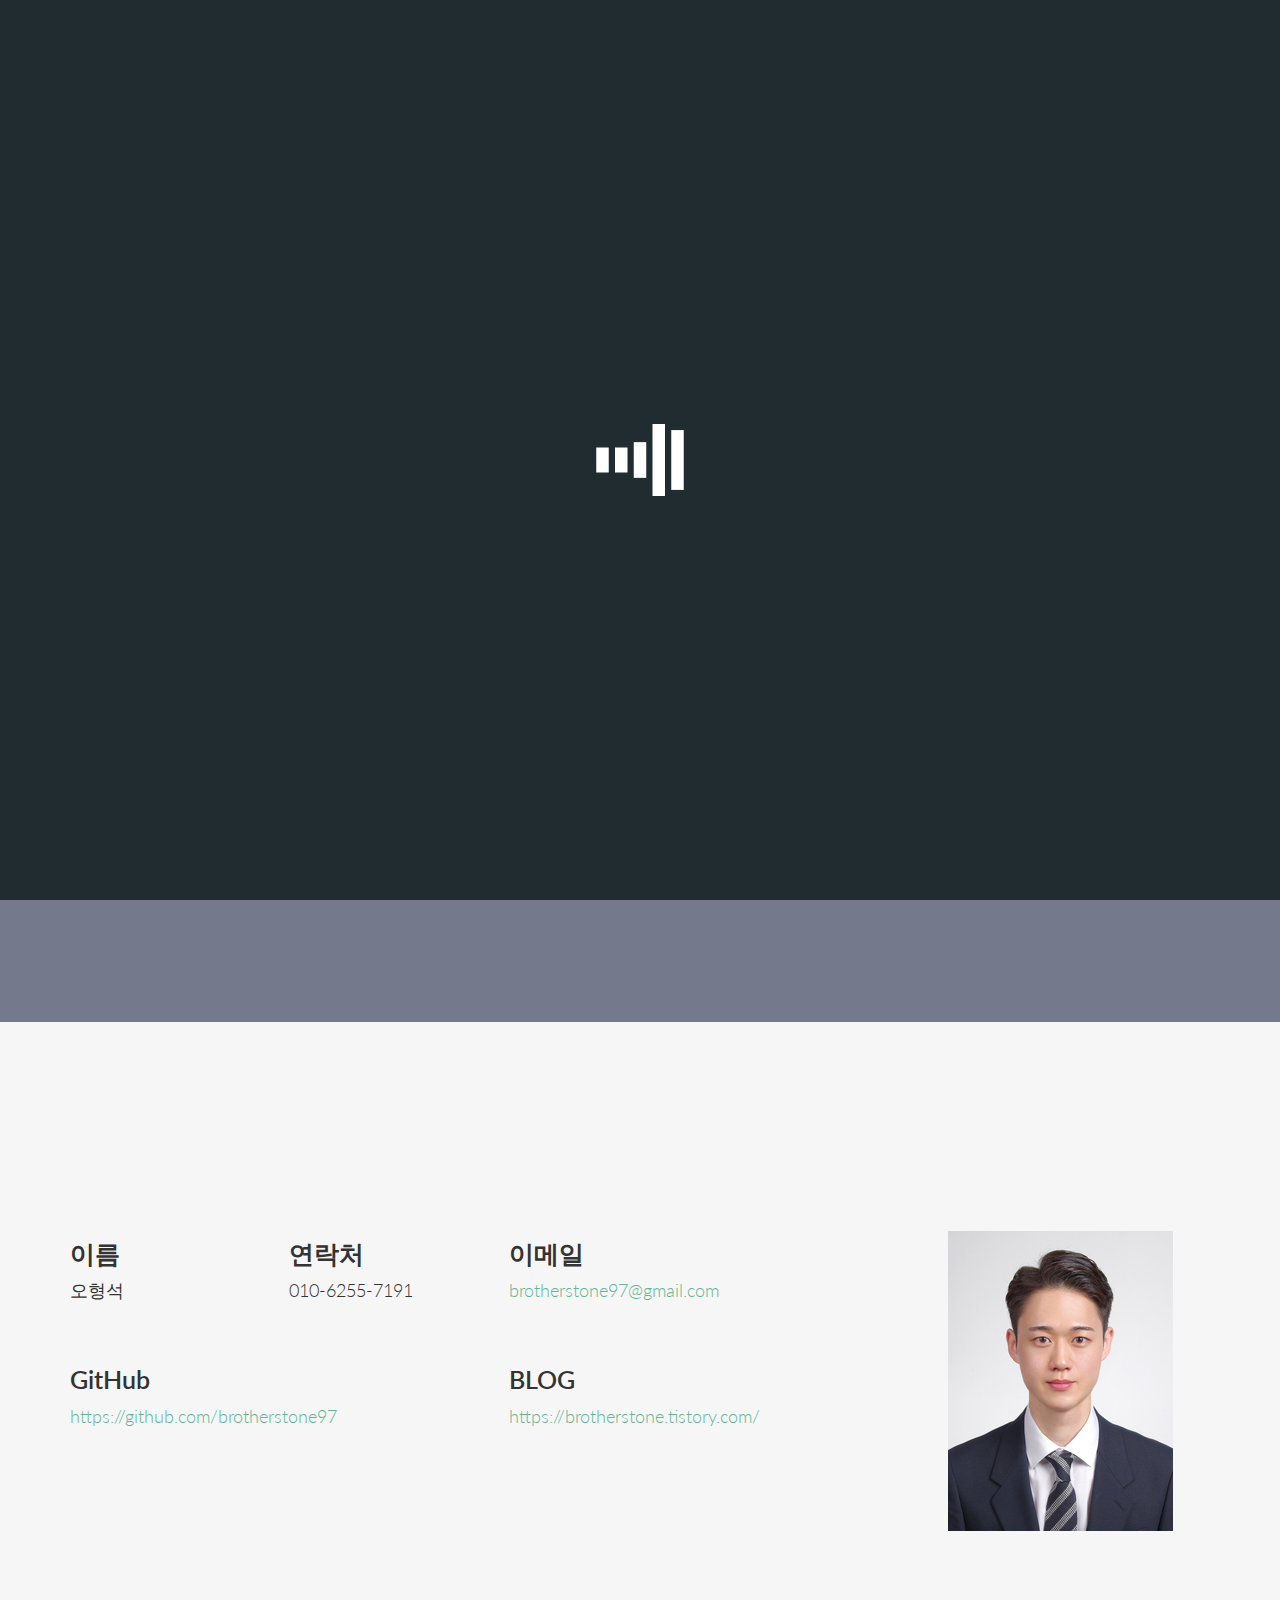
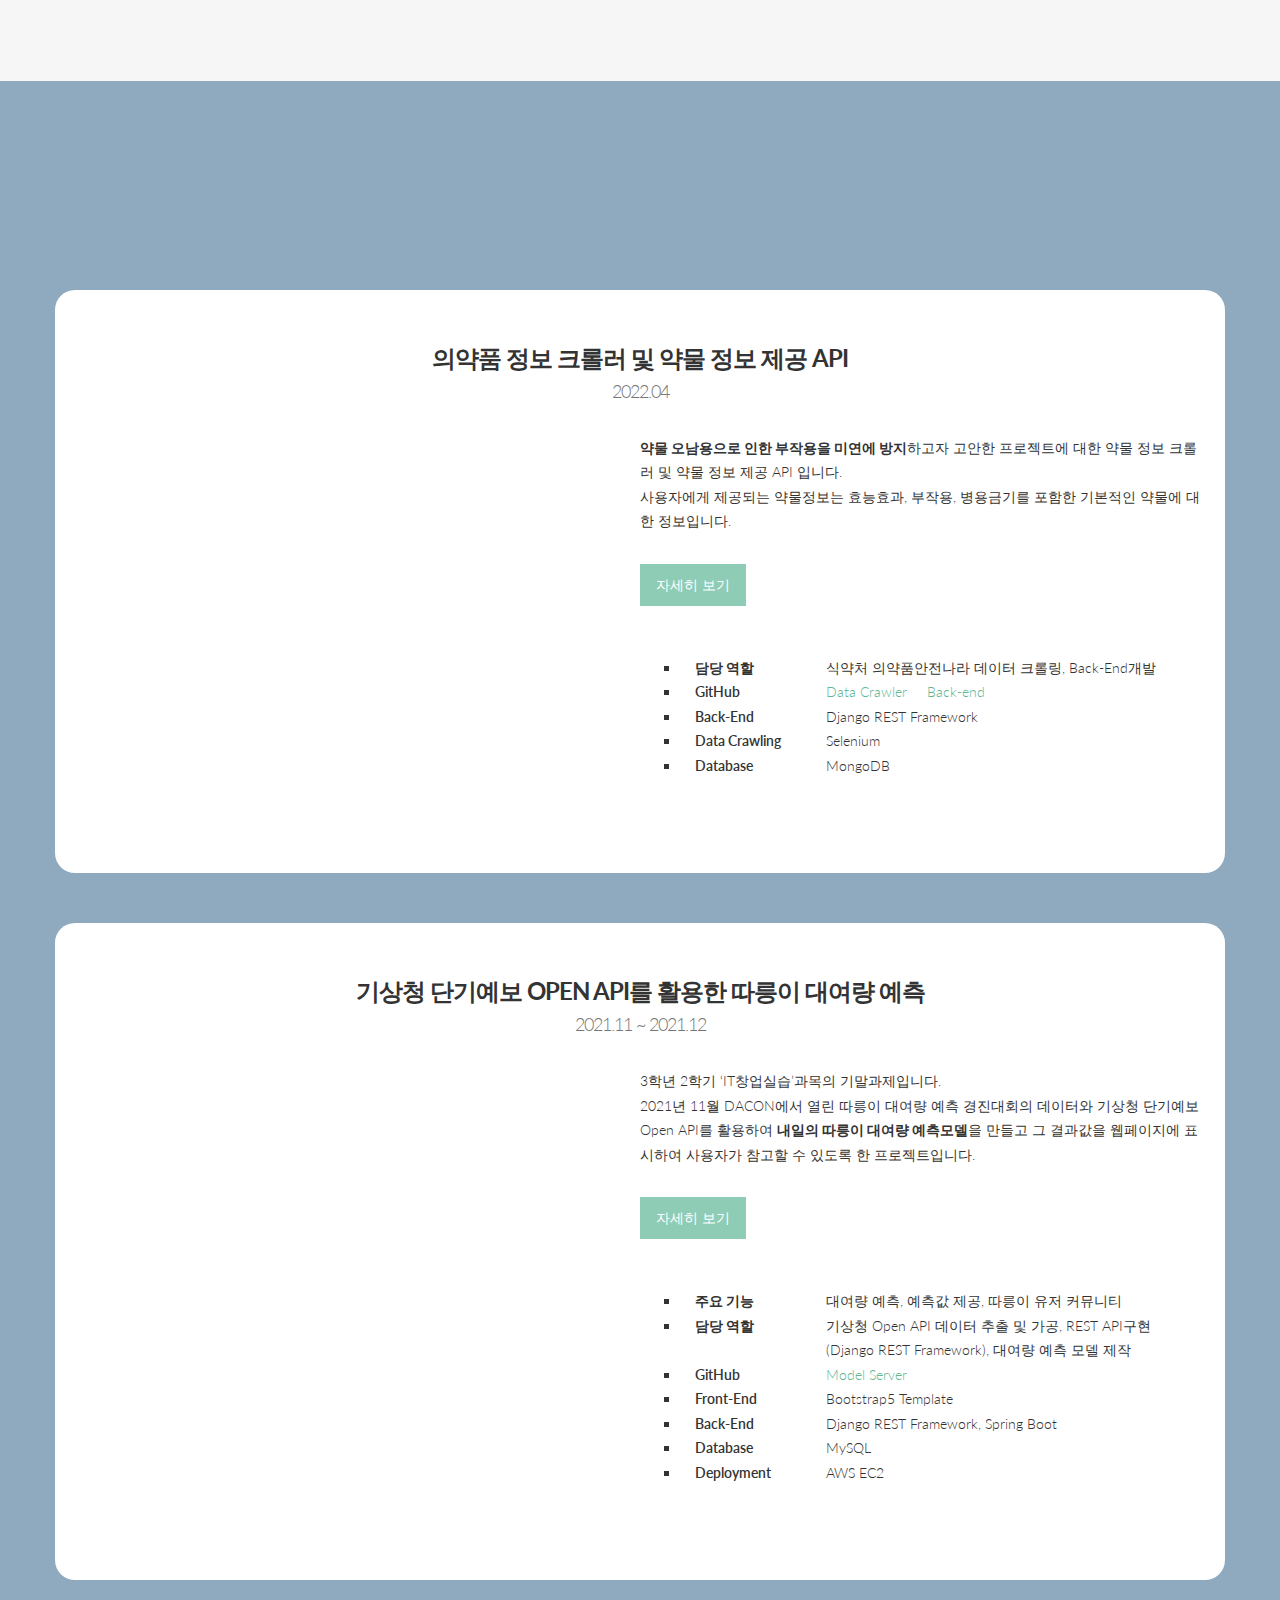
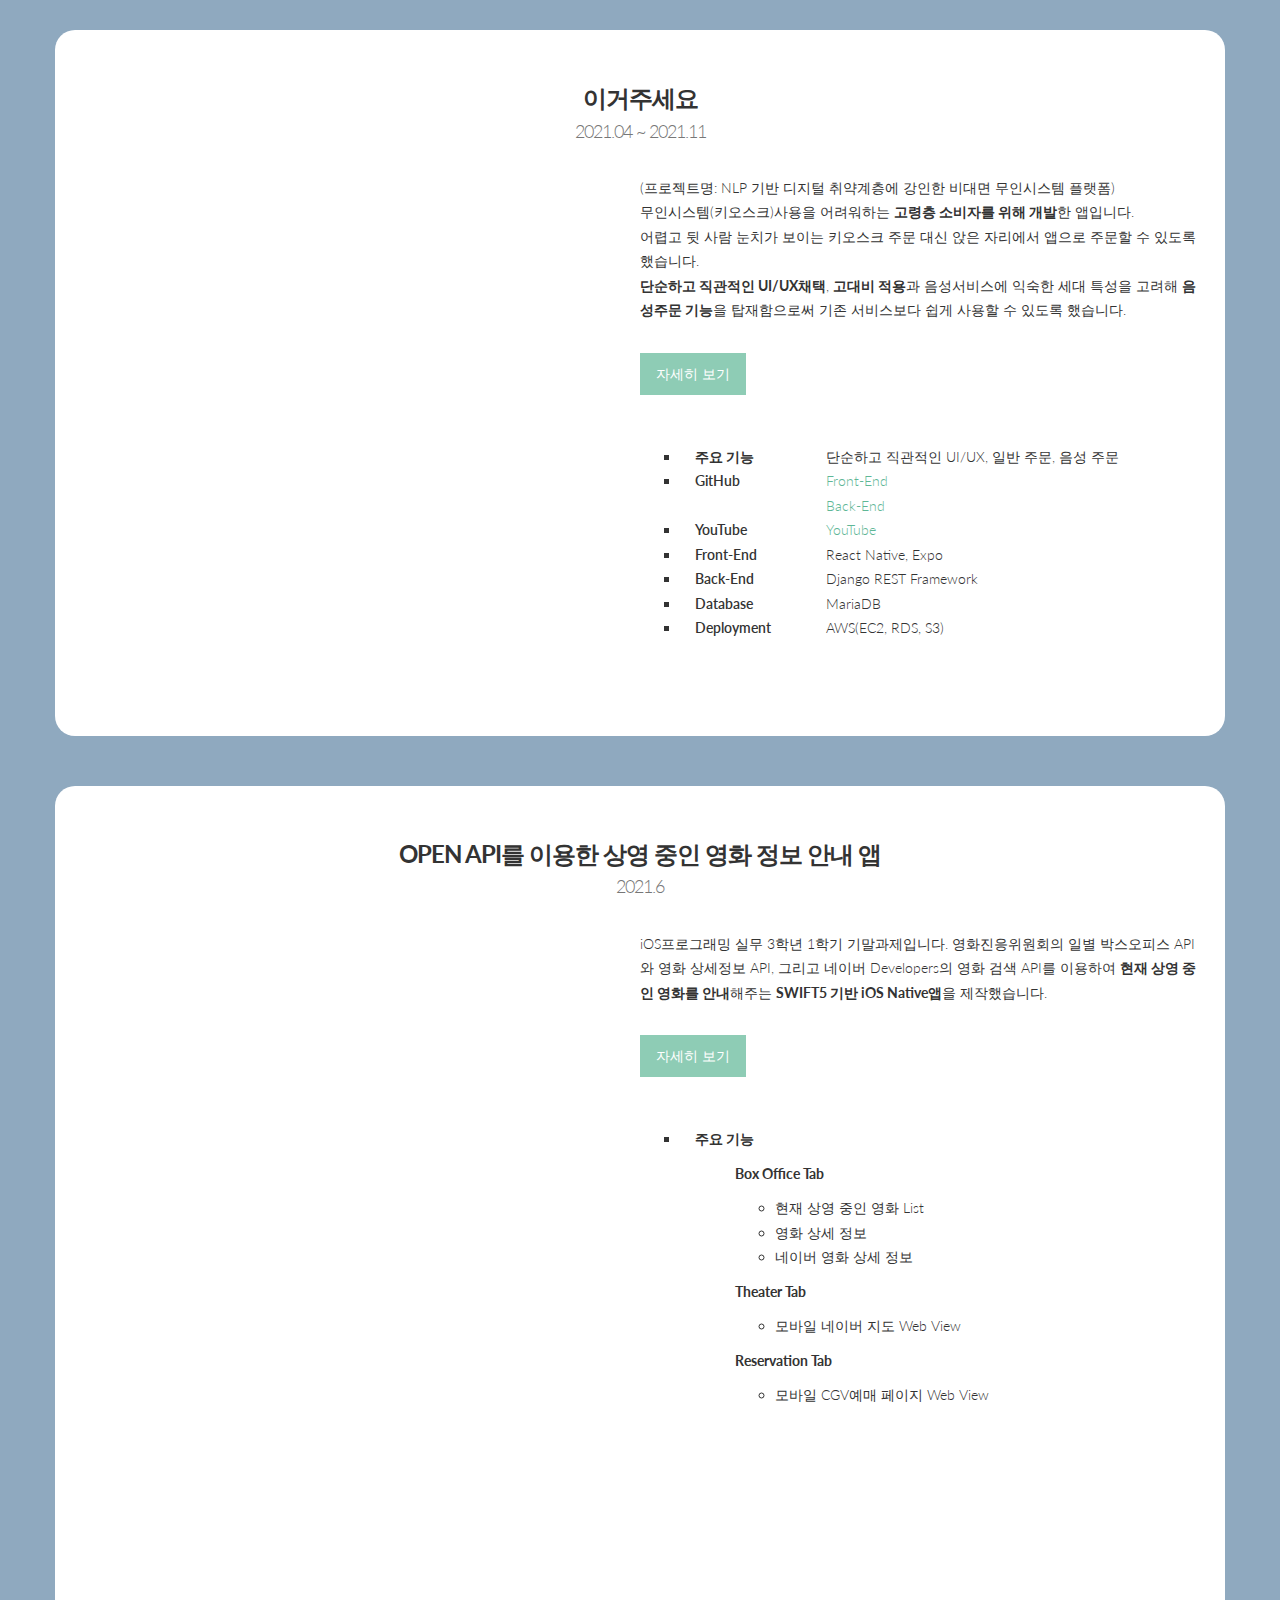
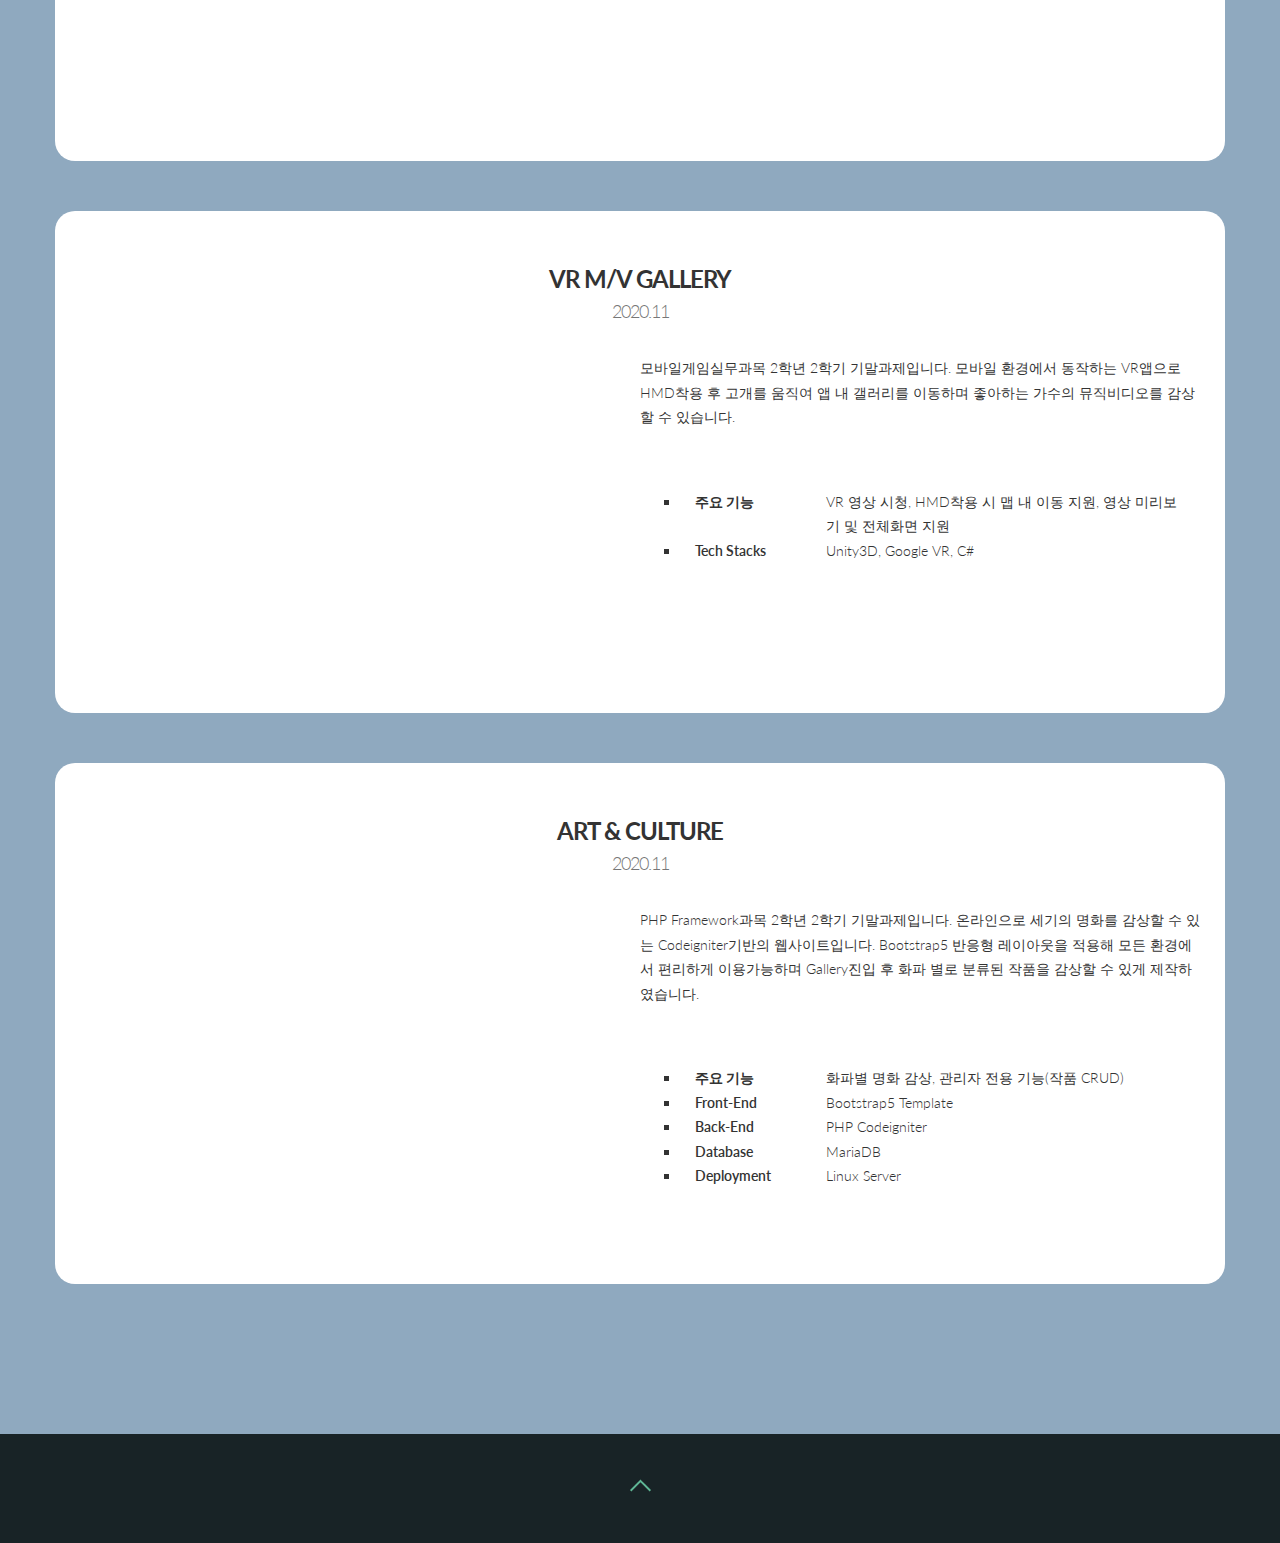
<file: index.html>
<!DOCTYPE html>
<html lang="en">

<head>

    <meta charset="utf-8">
    <!--[if IE]>
    <meta http-equiv='X-UA-Compatible' content='IE=edge,chrome=1'><![endif]-->
    <meta name="viewport" content="width=device-width, initial-scale=1">
    <meta name="description" content="오형석 개발 포트폴리오">
    <meta name="author" content="">
    <!--    <link rel="shortcut icon" href="assets/img/ico/favicon.ico">-->
    <!--    <link rel="apple-touch-icon" sizes="144x144" href="assets/img/ico/apple-touch-icon-144x144.png">-->
    <!--    <link rel="apple-touch-icon" sizes="114x114" href="assets/img/ico/apple-touch-icon-114x114.png">-->
    <!--    <link rel="apple-touch-icon" sizes="72x72" href="assets/img/ico/apple-touch-icon-72x72.png">-->
    <!--    <link rel="apple-touch-icon" href="assets/img/ico/apple-touch-icon-57x57.png">-->

    <title>OHS's Portfolio</title>

    <!-- Bootstrap Core CSS -->
    <link href="assets/css/bootstrap.min.css" rel="stylesheet">
    <link href="assets/css/animate.css" rel="stylesheet">

    <!-- Custom CSS -->
    <link href="assets/css/style.css" rel="stylesheet">
    <link href="assets/css/custom.css" rel="stylesheet">

    <!-- Custom Fonts -->
    <link href="assets/font-awesome-4.1.0/css/font-awesome.min.css" rel="stylesheet" type="text/css">
    <link href="assets/css/pe-icons.css" rel="stylesheet">
    <style>
        .owl-item {
            display: flex;
            justify-content: center;
        }
    </style>

    <!-- jQuery -->
    <script src="assets/js/jquery.js"></script>

    <!-- HTML5 Shim and Respond.js IE8 support of HTML5 elements and media queries -->
    <!-- WARNING: Respond.js doesn't work if you view the page via file:// -->
    <!--[if lt IE 9]>
    <script src="https://oss.maxcdn.com/libs/html5shiv/3.7.0/html5shiv.js"></script>
    <script src="https://oss.maxcdn.com/libs/respond.js/1.4.2/respond.min.js"></script>
    <![endif]-->

    <script type="text/javascript">
        document.oncontextmenu = () => {
            return false;
        }
        $(document).ready(function () {
            'use strict';
            jQuery('#headerwrap').backstretch([
                "assets/img/bg/bg1.jpg",
                "assets/img/bg/bg2.jpg",
                "assets/img/bg/bg3.jpg"
            ], {duration: 8000, fade: 500});

            $("#mapwrapper").gMap({
                controls: false,
                scrollwheel: false,
                markers: [{
                    latitude: 40.7566,
                    longitude: -73.9863,
                    icon: {
                        image: "assets/img/marker.png",
                        iconsize: [44, 44],
                        iconanchor: [12, 46],
                        infowindowanchor: [12, 0]
                    }
                }],
                icon: {
                    image: "assets/img/marker.png",
                    iconsize: [26, 46],
                    iconanchor: [12, 46],
                    infowindowanchor: [12, 0]
                },
                latitude: 40.7566,
                longitude: -73.9863,
                zoom: 14
            });
        });
    </script>

</head>

<body id="page-top" class="index" oncontextmenu="return false" onselectstart="return false" onkeydown="return false">

<div class="preloader">
    <div class="preloader-img">
        <img src="assets/img/loading-bars.svg" width="100" alt="Loading icon"/>
    </div>
</div>

<!-- Navigation -->
<nav class="navbar navbar-default navbar-shrink bounceInDown" data-wow-delay="2s">
    <div class="container">
        <!-- Brand and toggle get grouped for better mobile display -->
        <div class="navbar-header page-scroll">
            <button type="button" class="navbar-toggle" data-toggle="collapse"
                    data-target="#bs-example-navbar-collapse-1">
                <span class="sr-only">Toggle navigation</span>
                <span class="icon-bar"></span>
                <span class="icon-bar"></span>
                <span class="icon-bar"></span>
            </button>
            <a class="navbar-brand" href="index.html">OHS's Portfolio</a>
        </div>

        <!-- Collect the nav links, forms, and other content for toggling -->
        <div class="collapse navbar-collapse" id="bs-example-navbar-collapse-1">
            <ul class="nav navbar-nav navbar-right">
                <li class="dropdown">
                    <a href="#about-me" class="dropdown-toggle" data-hover="dropdown">About me</a>
                </li>
                <!--                <li class="dropdown">-->
                <!--                    <a href="#skills" class="dropdown-toggle" data-hover="dropdown">Skills</a>-->
                <!--                </li>-->
                <!--                <li class="dropdown">-->
                <!--                    <a href="#" class="dropdown-toggle" data-hover="dropdown" data-toggle="dropdown">Archiving<span-->
                <!--                            class="caret"></span></a>-->
                <!--                </li>-->
                <li class="dropdown">
                    <a href="#projects" class="dropdown-toggle" data-hover="dropdown">Projects
                        <!--                        <span class="caret"></span>-->
                    </a>
                    <!--                    <ul class="dropdown-menu" role="menu">-->
                    <!--                        <li><a href="single-portfolio.html">Single Portfolio</a></li>-->
                    <!--                        <li><a href="single-portfolio-gallery.html">Single Portfolio Gallery</a></li>-->
                    <!--                        <li><a href="single-portfolio-video.html">Single Portfolio Video</a></li>-->
                    <!--                        <li><a href="filterable-portfolio-3-col.html">Filterable Portfolio 3 Columns</a></li>-->
                    <!--                        <li><a href="filterable-portfolio-4-col.html">Filterable Portfolio 4 Columns</a></li>-->
                    <!--                    </ul>-->
                </li>
            </ul>
        </div>
        <!-- /.navbar-collapse -->
    </div>
    <!-- /.container-fluid -->
</nav>

<!-- Header -->
<header class="greeting fullheight">
    <div class="container">
        <div class="intro-text">
            <!--                <div class="intro-lead-in wow bounceInDown" data-wow-delay="0.5s">오형석</div>-->
            <div class="intro-heading wow bounceInUp" data-wow-delay="0.3s">Hyung-seok Oh</div>
            <div class="intro-heading wow bounceInUp" data-wow-delay="0.5s"><span
                    class="thin">Development Portfolio</span></div>
            <a href="#about-me" class="page-scroll btn btn-xl btn-negative  wow bounceInDown" data-wow-delay="1s">Read
                More<i
                        class="fa fa-angle-down fa-2x"></i></a>
        </div>
    </div>
</header>

<!-- About Me Section -->
<section id="about-me">
    <div class="section-inner">
        <div class="container">
            <div class="row gap">
                <div class="col-lg-12 text-center wow fadeInDown">
                    <h2 class="section-heading"><strong>About me</strong></h2>
                </div>
            </div>
            <div class="row gap">
                <div class="col-md-9 text-left">
                    <div class="row gap about-me">
                        <div class="col-md-3 text-left">
                            <span class="title">이름</span><br/>
                            <span class="contents">오형석</span>
                        </div>
                        <div class="col-md-3 text-left">
                            <span class="title">연락처</span><br/>
                            <span class="contents">010-6255-7191</span>
                        </div>
                        <div class="col-md-3 text-left">
                            <span class="title">이메일</span><!--hover 등 처리해야함-->
                            <a href="mailto:brotherstone97@gmail.com"><span
                                    class="contents">brotherstone97@gmail.com</span></a>
                        </div>
                    </div>
                    <div class="row gap about-me">
                        <div class="col-md-3 text-left">
                            <span class="title">GitHub</span><br/>
                            <a href="https://github.com/brotherstone97"><span class="contents">https://github.com/brotherstone97</span></a>
                        </div>
                        <div class="col-md-3 text-left">
                            <span class="title"></span><br/>
                            <a href="https://github.com/brotherstone97"><span class="contents"></span></a>
                        </div>
                        <div class="col-md-3 text-left">
                            <span class="title">BLOG</span><br/>
                            <a href="https://github.com/brotherstone97"><span class="contents">https://brotherstone.tistory.com/</span></a>
                        </div>
                    </div>
                </div>
                <div class="col-md-3 text-left">
                    <img src="./assets/img/offical_photo.jpg"/>
                </div>
            </div>
        </div>
    </div>
</section>


<section class="project-section" id="projects">
    <div class="section-inner">
        <div class="container">
            <div class="row gap">
                <div class="col-lg-12 text-center wow fadeInDown">
                    <h2 class="section-heading"><strong style="color: #FFFFFF">Projects</strong></h2>
                </div>
            </div>
            <!--CPSP OCR SERVER-->
            <!--            <div class="row gap">-->
            <!--                <div class=project-content>-->
            <!--                    <h3 class="text-center"><b>CPSP OCR 모델링 및 이미지 수집</b></h3>-->
            <!--                    <h4 class="section-subheading text-muted text-center">2022.05 ~ present</h4>-->
            <!--                    <br/>-->
            <!--                    &lt;!&ndash; carousel &ndash;&gt;-->
            <!--                    <div class="row">-->
            <!--                        <div class="col-md-6">-->
            <!--                            &lt;!&ndash;                            <ul class="direction-aware owl-carousel AutoHeight wow fadeInUp" data-items="1"&ndash;&gt;-->
            <!--                            &lt;!&ndash;                                data-items-tablet="[768,2]"&ndash;&gt;-->
            <!--                            &lt;!&ndash;                                data-items-mobile="[479,1]">&ndash;&gt;-->
            <!--                            &lt;!&ndash;                                &lt;!&ndash;1&ndash;&gt;&ndash;&gt;-->
            <!--                            &lt;!&ndash;                                <li class="portfolio-item da-item">&ndash;&gt;-->
            <!--                            &lt;!&ndash;                                    <a href="#" title="View Image">&ndash;&gt;-->
            <!--                            &lt;!&ndash;                                        <img src="assets/img/project/ddareungi/2nd_1.png" class="img-responsive" alt="">&ndash;&gt;-->
            <!--                            &lt;!&ndash;                                        <div>&ndash;&gt;-->
            <!--                            &lt;!&ndash;                                            <div class="portfolio-hover-content">&ndash;&gt;-->
            <!--                            &lt;!&ndash;                                                <i class="pe-7s-close fa-3x"></i>&ndash;&gt;-->
            <!--                            &lt;!&ndash;                                            </div>&ndash;&gt;-->
            <!--                            &lt;!&ndash;                                        </div>&ndash;&gt;-->
            <!--                            &lt;!&ndash;                                    </a>&ndash;&gt;-->
            <!--                            &lt;!&ndash;                                </li>&ndash;&gt;-->
            <!--                            &lt;!&ndash;                            </ul>&ndash;&gt;-->
            <!--                        </div>-->
            <!--                        <div class="col-md-6">-->
            <!--                            <div class="row gap">-->
            <!--                                <p>-->
            <!--                                    현재 서비스 중인 친구의 프로젝트(<a href="https://cpsp.kr/" target="_blank">사이퍼즈 서포터</a>) 내 OCR기능 구현을 담당하게 되어-->
            <!--                                    그 모델링과 이미지 수집 End-point를 개발하게 되었습니다.-->


            <!--                                </p>-->
            <!--                                <p><a class="btn btn-primary mt20 pull-left"-->
            <!--                                      href="./project_detail/project_cpsp.html" target="_blank">자세히 보기</a></p>-->
            <!--                            </div>-->
            <!--                            <div class="row gap">-->
            <!--                                <ul class="project_description">-->
            <!--                                    <li>-->
            <!--                                        <div class="col-md-3 feature-name">-->
            <!--                                            주요 기능-->
            <!--                                        </div>-->
            <!--                                        <div class="col-md-9">-->
            <!--                                            내용 추가 필요-->
            <!--                                        </div>-->
            <!--                                    </li>-->
            <!--                                    <li>-->
            <!--                                        <div class="col-md-3 feature-name">-->
            <!--                                            담당 역할-->
            <!--                                        </div>-->
            <!--                                        <div class="col-md-9">-->
            <!--                                            이미지 업로드 End-point 생성, OCR 모델링-->
            <!--                                        </div>-->
            <!--                                    </li>-->
            <!--                                    <li>-->
            <!--                                        <div class="col-md-3 feature-name">-->
            <!--                                            GitHub-->
            <!--                                        </div>-->
            <!--                                        <div class="col-md-9">-->
            <!--                                            <a href="https://github.com/brotherstone97/CPSP_OCRServer_DRF"-->
            <!--                                               target="_blank">-->
            <!--                                                OCR Server-->
            <!--                                            </a>-->
            <!--                                        </div>-->
            <!--                                    </li>-->
            <!--                                    <li>-->
            <!--                                        <div class="col-md-3 feature-name">-->
            <!--                                            Back-End-->
            <!--                                        </div>-->
            <!--                                        <div class="col-md-9">-->
            <!--                                            Django REST Framework-->
            <!--                                        </div>-->
            <!--                                    </li>-->
            <!--                                </ul>-->
            <!--                            </div>-->
            <!--                        </div>-->
            <!--                    </div>-->
            <!--                </div>-->
            <!--            </div>-->
            <!--약물 오남용 방지-->
            <div class="row gap">
                <div class=project-content>
                    <h3 class="text-center"><b> 의약품 정보 크롤러 및 약물 정보 제공 API</b></h3>
                    <h4 class="section-subheading text-muted text-center">2022.04</h4>
                    <br/>
                    <!-- carousel -->
                    <div class="row">
                        <div class="col-md-6">
                            <ul class="direction-aware owl-carousel AutoHeight wow fadeInUp" data-items="1"
                                style=""
                                data-items-tablet="[768,2]"
                                data-items-mobile="[479,1]">
                                <!--1-->
                                <li class="portfolio-item da-item">
                                    <a href="assets/img/project/drugs/mongoDB_screenshot.png" title="View Image"
                                       target="_blank">
                                        <img src="assets/img/project/drugs/mongoDB_screenshot.png"
                                             class="img-responsive" alt="">
                                        <div>
                                            <div class="portfolio-hover-content">
                                                <i class="pe-7s-close fa-3x"></i>
                                            </div>
                                        </div>
                                    </a>
                                </li>
                            </ul>
                        </div>
                        <div class="col-md-6">
                            <div class="row gap">
                                <p><b>약물 오남용으로 인한 부작용을 미연에 방지</b>하고자 고안한 프로젝트에 대한 약물 정보 크롤러 및 약물 정보 제공 API 입니다.<br/>
                                    사용자에게 제공되는 약물정보는 효능효과, 부작용, 병용금기를 포함한 기본적인 약물에 대한 정보입니다.
                                </p>
                                <p><a class="btn btn-primary mt20 pull-left"
                                      href="./project_detail/project_drug.html" target="_blank">자세히 보기</a></p>
                            </div>
                            <div class="row gap">
                                <ul class="project_description">
                                    <li>
                                        <div class="col-md-3 feature-name">
                                            담당 역할
                                        </div>
                                        <div class="col-md-9">
                                            식약처 의약품안전나라 데이터 크롤링, Back-End개발
                                        </div>
                                    </li>
                                    <li>
                                        <div class="col-md-3 feature-name">
                                            GitHub
                                        </div>
                                        <div class="col-md-9">
                                            <a href="https://github.com/brotherstone97/2022hanium_crawler_python"
                                               target="_blank">
                                                Data Crawler
                                            </a>
                                            &nbsp;
                                            &nbsp;
                                            <a href="https://github.com/brotherstone97/2022hanium_backend_DRF.git"
                                               target="_blank">
                                                Back-end
                                            </a>
                                        </div>
                                    </li>
                                    <li>
                                        <div class="col-md-3 feature-name">
                                            Back-End
                                        </div>
                                        <div class="col-md-9">
                                            Django REST Framework
                                        </div>
                                    </li>
                                    <li>
                                        <div class="col-md-3 feature-name">
                                            Data Crawling
                                        </div>
                                        <div class="col-md-9">
                                            Selenium
                                        </div>
                                    </li>
                                    <li>
                                        <div class="col-md-3 feature-name">
                                            Database
                                        </div>
                                        <div class="col-md-9">
                                            MongoDB
                                        </div>
                                    </li>
                                </ul>
                            </div>
                        </div>
                    </div>
                </div>
            </div>
            <!--따릉이 대여량 예측-->
            <div class="row gap">
                <div class=project-content>
                    <h3 class="text-center"><b>기상청 단기예보 Open API를 활용한 따릉이 대여량 예측</b></h3>
                    <h4 class="section-subheading text-muted text-center">2021.11 ~ 2021.12</h4>
                    <br/>
                    <!-- carousel -->
                    <div class="row">
                        <div class="col-md-6">
                            <ul class="direction-aware owl-carousel AutoHeight wow fadeInUp"
                                style="width: 90%; height: auto; margin:5% 0% 10% 3%;" data-items="1"
                                data-items-tablet="[768,2]"
                                data-items-mobile="[479,1]">
                                <!--1-->
                                <li class="portfolio-item da-item" style="vertical-align: middle">
                                    <a href="assets/img/project/ddareungi/2nd_1.png" title="View Image" target="_blank">
                                        <img src="assets/img/project/ddareungi/2nd_1.png" class="img-responsive" alt="">
                                        <div>
                                            <div class="portfolio-hover-content">
                                                <i class="pe-7s-close fa-3x"></i>
                                            </div>
                                        </div>
                                    </a>
                                </li>
                                <li class="portfolio-item da-item">
                                    <a href="assets/img/project/ddareungi/2nd_2.png" title="View Image" target="_blank">
                                        <img src="assets/img/project/ddareungi/2nd_2.png" class="img-responsive" alt="">
                                        <div>
                                            <div class="portfolio-hover-content">
                                                <i class="pe-7s-close fa-3x"></i>
                                            </div>
                                        </div>
                                    </a>
                                </li>
                                <li class="portfolio-item da-item">
                                    <a href="assets/img/project/ddareungi/2nd_raw_shrt_data.png" title="View Image"
                                       target="_blank">
                                        <img src="assets/img/project/ddareungi/2nd_raw_shrt_data.png"
                                             class="img-responsive"
                                             alt="">
                                        <div>
                                            <div class="portfolio-hover-content">
                                                <i class="pe-7s-close fa-3x"></i>
                                            </div>
                                        </div>
                                    </a>
                                </li>
                                <li class="portfolio-item da-item">
                                    <a href="assets/img/project/ddareungi/2nd_refined_shrt_data.png" title="View Image"
                                       target="_blank">
                                        <img src="assets/img/project/ddareungi/2nd_refined_shrt_data.png"
                                             class="img-responsive" alt="">
                                        <div>
                                            <div class="portfolio-hover-content">
                                                <i class="pe-7s-close fa-3x"></i>
                                            </div>
                                        </div>
                                    </a>
                                </li>
                                <li class="portfolio-item da-item">
                                    <a href="assets/img/project/ddareungi/2nd_refined_shrt_data_post.png"
                                       title="View Image"
                                       target="_blank">
                                        <img src="assets/img/project/ddareungi/2nd_refined_shrt_data_post.png"
                                             class="img-responsive" alt="">
                                        <div>
                                            <div class="portfolio-hover-content">
                                                <i class="pe-7s-close fa-3x"></i>
                                            </div>
                                        </div>
                                    </a>
                                </li>
                            </ul>
                        </div>
                        <div class="col-md-6">
                            <div class="row gap">
                                <p>3학년 2학기 ‘IT창업실습’과목의 기말과제입니다.<br/>
                                    2021년 11월 DACON에서 열린 따릉이 대여량 예측 경진대회의 데이터와 기상청 단기예보 Open API를 활용하여 <b>내일의 따릉이 대여량
                                        예측모델</b>을 만들고
                                    그 결과값을 웹페이지에 표시하여 사용자가 참고할 수 있도록 한 프로젝트입니다.
                                </p>
                                <p><a class="btn btn-primary mt20 pull-left"
                                      href="./project_detail/project_ddareungi.html" target="_blank">자세히 보기</a></p>
                            </div>
                            <div class="row gap">
                                <ul class="project_description">
                                    <li>
                                        <div class="col-md-3 feature-name">
                                            주요 기능
                                        </div>
                                        <div class="col-md-9">
                                            대여량 예측, 예측값 제공, 따릉이 유저 커뮤니티
                                        </div>
                                    </li>
                                    <li>
                                        <div class="col-md-3 feature-name">
                                            담당 역할
                                        </div>
                                        <div class="col-md-9">
                                            기상청 Open API 데이터 추출 및 가공, REST API구현(Django REST Framework), 대여량 예측 모델 제작
                                        </div>
                                    </li>
                                    <br/>
                                    <li>
                                        <div class="col-md-3 feature-name">
                                            GitHub
                                        </div>
                                        <div class="col-md-9">
                                            <a href="https://github.com/brotherstone97/induk_itstartup_modelserver_drf"
                                               target="_blank">Model
                                                Server
                                            </a>
                                        </div>
                                    </li>
                                    <li>
                                        <div class="col-md-3 feature-name">
                                            Front-End
                                        </div>
                                        <div class="col-md-9">
                                            Bootstrap5 Template
                                        </div>
                                    </li>
                                    <li>
                                        <div class="col-md-3 feature-name">
                                            Back-End
                                        </div>
                                        <div class="col-md-9">
                                            Django REST Framework, Spring Boot
                                        </div>
                                    </li>
                                    <li>
                                        <div class="col-md-3 feature-name">
                                            Database
                                        </div>
                                        <div class="col-md-9">
                                            MySQL
                                        </div>
                                    </li>
                                    <li>
                                        <div class="col-md-3 feature-name">
                                            Deployment
                                        </div>
                                        <div class="col-md-9">
                                            AWS EC2
                                        </div>
                                    </li>
                                </ul>
                            </div>
                        </div>
                    </div>
                </div>
            </div>
            <!--이거주세요-->
            <div class="row gap">
                <div class=project-content>
                    <h3 class="text-center"><b>이거주세요</b></h3>
                    <h4 class="section-subheading text-muted text-center">2021.04 ~ 2021.11</h4>
                    <br/>
                    <!-- carousel -->
                    <div class="row">
                        <div class="col-md-6 align-self-center">
                            <ul class="direction-aware owl-carousel AutoHeight wow fadeInUp" data-items="1"
                                data-items-tablet="[768,2]"
                                data-items-mobile="[479,1]">
                                <!--1-->
                                <li class="portfolio-item da-item">
                                    <a href="assets/img/project/this_one/1_main.jpg" title="View Image" target="_blank">
                                        <img src="assets/img/project/this_one/1_main.jpg" class="img-responsive" alt="">
                                        <div>
                                            <div class="portfolio-hover-content">
                                                <i class="pe-7s-close fa-3x"></i>
                                            </div>
                                        </div>
                                    </a>
                                </li>
                                <!--2-->
                                <li class="portfolio-item da-item">
                                    <a href="assets/img/project/this_one/2_normal_order.jpg" title="View Image"
                                       target="_blank">
                                        <img src="assets/img/project/this_one/2_normal_order.jpg" class="img-responsive"
                                             alt="">
                                        <div>
                                            <div class="portfolio-hover-content">
                                                <i class="pe-7s-close fa-3x"></i>
                                            </div>
                                        </div>
                                    </a>
                                </li>
                                <!--3-->
                                <li class="portfolio-item da-item">
                                    <a href="assets/img/project/this_one/3_menu.jpg" title="View Image" target="_blank">
                                        <img src="assets/img/project/this_one/3_menu.jpg" class="img-responsive" alt="">
                                        <div>
                                            <div class="portfolio-hover-content">
                                                <i class="pe-7s-close fa-3x"></i>
                                            </div>
                                        </div>
                                    </a>
                                </li>
                                <!--4-->
                                <li class="portfolio-item da-item">
                                    <a href="assets/img/project/this_one/4_menu_detail.jpg" title="View Image"
                                       target="_blank">
                                        <img src="assets/img/project/this_one/4_menu_detail.jpg" class="img-responsive"
                                             alt="">
                                        <div>
                                            <div class="portfolio-hover-content">
                                                <i class="pe-7s-close fa-3x"></i>
                                            </div>
                                        </div>
                                    </a>
                                </li>
                                <!--5-->
                                <li class="portfolio-item da-item">
                                    <a href="assets/img/project/this_one/5_voice_order_main.jpg" title="View Image"
                                       target="_blank">
                                        <img src="assets/img/project/this_one/5_voice_order_main.jpg"
                                             class="img-responsive"
                                             alt="">
                                        <div>
                                            <div class="portfolio-hover-content">
                                                <i class="pe-7s-close fa-3x"></i>
                                            </div>
                                        </div>
                                    </a>
                                </li>
                                <!--6-->
                                <li class="portfolio-item da-item">
                                    <a href="assets/img/project/this_one/6_after_speech.jpg" title="View Image"
                                       target="_blank">
                                        <img src="assets/img/project/this_one/6_after_speech.jpg" class="img-responsive"
                                             alt="">
                                        <div>
                                            <div class="portfolio-hover-content">
                                                <i class="pe-7s-close fa-3x"></i>
                                            </div>
                                        </div>
                                    </a>
                                </li>
                                <!--7-->
                                <li class="portfolio-item da-item">
                                    <a href="assets/img/project/this_one/7_cart.jpg" title="View Image" target="_blank">
                                        <img src="assets/img/project/this_one/7_cart.jpg" class="img-responsive" alt="">
                                        <div>
                                            <div class="portfolio-hover-content">
                                                <i class="pe-7s-close fa-3x"></i>
                                            </div>
                                        </div>
                                    </a>
                                </li>
                            </ul>
                        </div>
                        <div class="col-md-6">
                            <div class="row gap">
                                (프로젝트명: NLP 기반 디지털 취약계층에 강인한 비대면 무인시스템 플랫폼)<br/>
                                <p>무인시스템(키오스크)사용을 어려워하는 <b>고령층 소비자를 위해 개발</b>한 앱입니다.<br/>
                                    어렵고 뒷 사람 눈치가 보이는 키오스크 주문 대신 앉은 자리에서 앱으로 주문할 수 있도록 했습니다.<br/>
                                    <b>단순하고 직관적인 UI/UX채택</b>, <b>고대비 적용</b>과 음성서비스에 익숙한 세대 특성을 고려해 <b>음성주문 기능</b>을
                                    탑재함으로써 기존 서비스보다 쉽게 사용할 수 있도록 했습니다.
                                </p>
                                <p><a class="btn btn-primary mt20 pull-left" href="./project_detail/project_kibwa.html"
                                      target="_blank">자세히
                                    보기</a></p>
                            </div>
                            <div class="row gap">
                                <ul class="project_description">
                                    <li>
                                        <div class="col-md-3 feature-name">
                                            주요 기능
                                        </div>
                                        <div class="col-md-9">
                                            단순하고 직관적인 UI/UX, 일반 주문, 음성 주문
                                        </div>
                                    </li>
                                    <li>
                                        <div class="col-md-3 feature-name">
                                            GitHub
                                        </div>
                                        <div class="col-md-9">
                                            <a href="https://github.com/brotherstone97/tobefair-frontend-rn"
                                               target="_blank">Front-End</a><br/>
                                            <a href="https://github.com/brotherstone97/tobefair-backend-drf"
                                               target="_blank">Back-End</a>
                                        </div>
                                    </li>
                                    <br/>
                                    <li>
                                        <div class="col-md-3 feature-name">
                                            YouTube
                                        </div>
                                        <div class="col-md-9">
                                            <a href="https://www.youtube.com/watch?v=LzBoiW4_ZuA&ab_channel=%EB%98%90%EB%A1%9C%EB%A1%B1"
                                               target="_blank">YouTube</a><br/>
                                        </div>
                                    </li>
                                    <li>
                                        <div class="col-md-3 feature-name">
                                            Front-End
                                        </div>
                                        <div class="col-md-9">
                                            React Native, Expo
                                        </div>
                                    </li>
                                    <li>
                                        <div class="col-md-3 feature-name">
                                            Back-End
                                        </div>
                                        <div class="col-md-9">
                                            Django REST Framework
                                        </div>
                                    </li>
                                    <li>
                                        <div class="col-md-3 feature-name">
                                            Database
                                        </div>
                                        <div class="col-md-9">
                                            MariaDB
                                        </div>
                                    </li>
                                    <li>
                                        <div class="col-md-3 feature-name">
                                            Deployment
                                        </div>
                                        <div class="col-md-9">
                                            AWS(EC2, RDS, S3)
                                        </div>
                                    </li>
                                </ul>
                            </div>
                        </div>
                    </div>
                </div>
            </div>


            <!--Movie OHS-->
            <div class="row gap">
                <div class=project-content>
                    <h3 class="text-center"><b>Open API를 이용한 상영 중인 영화 정보 안내 앱</b></h3>
                    <h4 class="section-subheading text-muted text-center">2021.6</h4>
                    <br/>
                    <!-- carousel -->
                    <div class="row">
                        <div class="col-md-6">
                            <ul class="direction-aware owl-carousel AutoHeight wow fadeInUp"
                                style="width: 90%; margin: 5% 0% 10% 3%" data-items="1"
                                data-items-tablet="[768,2]"
                                data-items-mobile="[479,1]">
                                <!--1-->
                                <li class="portfolio-item da-item">
                                    <a href="assets/img/project/movie/origin/chart_list.png" title="View Image"
                                       target="_blank">
                                        <img src="assets/img/project/movie/origin/chart_list.png" class="img-responsive"
                                             alt="">
                                        <div>
                                            <div class="portfolio-hover-content">
                                                <i class="pe-7s-close fa-3x"></i>
                                            </div>
                                        </div>
                                    </a>
                                </li>
                                <li class="portfolio-item da-item">
                                    <a href="assets/img/project/movie/origin/detail.png" title="View Image"
                                       target="_blank">
                                        <img src="assets/img/project/movie/origin/detail.png" class="img-responsive"
                                             alt="">
                                        <div>
                                            <div class="portfolio-hover-content">
                                                <i class="pe-7s-close fa-3x"></i>
                                            </div>
                                        </div>
                                    </a>
                                </li>
                                <li class="portfolio-item da-item">
                                    <a href="assets/img/project/movie/origin/naver_detail.png" title="View Image"
                                       target="_blank">
                                        <img src="assets/img/project/movie/origin/naver_detail.png"
                                             class="img-responsive"
                                             alt="">
                                        <div>
                                            <div class="portfolio-hover-content">
                                                <i class="pe-7s-close fa-3x"></i>
                                            </div>
                                        </div>
                                    </a>
                                </li>
                                <li class="portfolio-item da-item">
                                    <a href="assets/img/project/movie/origin/map1.png" title="View Image"
                                       target="_blank">
                                        <img src="assets/img/project/movie/origin/map1.png" class="img-responsive"
                                             alt="">
                                        <div>
                                            <div class="portfolio-hover-content">
                                                <i class="pe-7s-close fa-3x"></i>
                                            </div>
                                        </div>
                                    </a>
                                </li>
                                <li class="portfolio-item da-item">
                                    <a href="assets/img/project/movie/origin/map2.png" title="View Image"
                                       target="_blank">
                                        <img src="assets/img/project/movie/origin/map2.png" class="img-responsive"
                                             alt="">
                                        <div>
                                            <div class="portfolio-hover-content">
                                                <i class="pe-7s-close fa-3x"></i>
                                            </div>
                                        </div>
                                    </a>
                                <li class="portfolio-item da-item">
                                    <a href="assets/img/project/movie/origin/reservation.png" title="View Image"
                                       target="_blank">
                                        <img src="assets/img/project/movie/origin/reservation.png"
                                             class="img-responsive"
                                             alt="">
                                        <div>
                                            <div class="portfolio-hover-content">
                                                <i class="pe-7s-close fa-3x"></i>
                                            </div>
                                        </div>
                                    </a>
                                </li>
                                </li>
                            </ul>
                        </div>
                        <div class="col-md-6">
                            <div class="row gap">
                                <p>
                                    iOS프로그래밍 실무 3학년 1학기 기말과제입니다. 영화진응위원회의 일별 박스오피스 API와 영화 상세정보 API,
                                    그리고 네이버 Developers의 영화 검색 API를 이용하여 <b>현재 상영 중인 영화를 안내</b>해주는 <b>SWIFT5 기반 iOS
                                    Native앱</b>을 제작했습니다.
                                </p>
                                <p><a class="btn btn-primary mt20 pull-left"
                                      href="./project_detail/project_movie.html" target="_blank">자세히 보기</a></p>
                            </div>
                            <div class="row gap">
                                <ul class="project_description">
                                    <li>
                                        <div class="col-md-3 feature-name">
                                            주요 기능
                                        </div>
                                        <br/>
                                        <p>
                                        <div class="col-md-9">
                                            <ul style="list-style: none">
                                                <li>
                                                    <p><b>Box Office Tab</b>
                                                    <ul style="list-style: circle">
                                                        <li>현재 상영 중인 영화 List</li>
                                                        <li>영화 상세 정보</li>
                                                        <li>네이버 영화 상세 정보</li>
                                                    </ul>
                                                    </p>
                                                    <p><b>Theater Tab</b>
                                                    <ul style="list-style: circle">
                                                        <li>모바일 네이버 지도 Web View</li>
                                                    </ul>
                                                    </p>
                                                    <p><b>Reservation Tab</b>
                                                    <ul style="list-style: circle">
                                                        <li>모바일 CGV예매 페이지 Web View</li>
                                                    </ul>
                                                    </p>
                                                </li>
                                            </ul>
                                        </div>
                                    </li>
                                    <br/>
                                    <!--                                    <li>-->
                                    <!--                                        <div class="col-md-3 feature-name">-->
                                    <!--                                            Tech Stacks-->
                                    <!--                                        </div>-->
                                    <!--                                        <div class="col-md-9">-->
                                    <!--                                            Unity3D, Google VR, C#-->
                                    <!--                                        </div>-->
                                    <!--                                    </li>-->
                                </ul>
                            </div>
                        </div>
                    </div>
                </div>
            </div>


            <!--VR M/V Gallery-->
            <div class="row gap">
                <div class=project-content>
                    <h3 class="text-center"><b>VR M/V Gallery</b></h3>
                    <h4 class="section-subheading text-muted text-center">2020.11</h4>
                    <br/>
                    <!-- carousel -->
                    <div class="row">
                        <div class="col-md-6">
                            <ul class="direction-aware owl-carousel AutoHeight wow fadeInUp"
                                style="width: 90%; margin: 5% 0% 10% 3%" data-items="1"
                                data-items-tablet="[768,2]"
                                data-items-mobile="[479,1]">
                                <!--1-->
                                <li class="portfolio-item da-item">
                                    <a href="assets/img/project/unity/unity_1.png" title="View Image" target="_blank">
                                        <img src="assets/img/project/unity/unity_1.png" class="img-responsive" alt="">
                                        <div>
                                            <div class="portfolio-hover-content">
                                                <i class="pe-7s-close fa-3x"></i>
                                            </div>
                                        </div>
                                    </a>
                                </li>
                                <li class="portfolio-item da-item">
                                    <a href="assets/img/project/unity/unity_2.png" title="View Image" target="_blank">
                                        <img src="assets/img/project/unity/unity_2.png" class="img-responsive" alt="">
                                        <div>
                                            <div class="portfolio-hover-content">
                                                <i class="pe-7s-close fa-3x"></i>
                                            </div>
                                        </div>
                                    </a>
                                </li>
                                <li class="portfolio-item da-item">
                                    <a href="assets/img/project/unity/unity_3.png" title="View Image" target="_blank">
                                        <img src="assets/img/project/unity/unity_3.png" class="img-responsive" alt="">
                                        <div>
                                            <div class="portfolio-hover-content">
                                                <i class="pe-7s-close fa-3x"></i>
                                            </div>
                                        </div>
                                    </a>
                                </li>
                                <li class="portfolio-item da-item">
                                    <a href="assets/img/project/unity/unity_4.png" title="View Image" target="_blank">
                                        <img src="assets/img/project/unity/unity_4.png" class="img-responsive" alt="">
                                        <div>
                                            <div class="portfolio-hover-content">
                                                <i class="pe-7s-close fa-3x"></i>
                                            </div>
                                        </div>
                                    </a>
                                </li>
                                <li class="portfolio-item da-item">
                                    <a href="assets/img/project/unity/unity_5.png" title="View Image" target="_blank">
                                        <img src="assets/img/project/unity/unity_5.png" class="img-responsive" alt="">
                                        <div>
                                            <div class="portfolio-hover-content">
                                                <i class="pe-7s-close fa-3x"></i>
                                            </div>
                                        </div>
                                    </a>
                                </li>
                            </ul>
                        </div>
                        <div class="col-md-6">
                            <div class="row gap">
                                <p>
                                    모바일게임실무과목 2학년 2학기 기말과제입니다. 모바일 환경에서 동작하는 VR앱으로 HMD착용 후 고개를 움직여 앱 내 갤러리를 이동하며 좋아하는
                                    가수의 뮤직비디오를
                                    감상할 수 있습니다.
                                    <!--                                <p><a class="btn btn-primary mt20 pull-left"-->
                                    <!--                                      href="./project_detail/project_drug.html" target="_blank">자세히 보기</a></p>-->
                            </div>
                            <div class="row gap">
                                <ul class="project_description">
                                    <li>
                                        <div class="col-md-3 feature-name">
                                            주요 기능
                                        </div>
                                        <div class="col-md-9">
                                            VR 영상 시청, HMD착용 시 맵 내 이동 지원, 영상 미리보기 및 전체화면 지원
                                        </div>
                                    </li>
                                    <br/>
                                    <li>
                                        <div class="col-md-3 feature-name">
                                            Tech Stacks
                                        </div>
                                        <div class="col-md-9">
                                            Unity3D, Google VR, C#
                                        </div>
                                    </li>
                                </ul>
                            </div>
                        </div>
                    </div>
                </div>
            </div>

            <!--Art & Culture-->
            <div class="row gap">
                <div class=project-content>
                    <h3 class="text-center"><b>Art & Culture</b></h3>
                    <h4 class="section-subheading text-muted text-center">2020.11</h4>
                    <br/>
                    <!-- carousel -->
                    <div class="row">
                        <div class="col-md-6">
                            <ul class="direction-aware owl-carousel AutoHeight wow fadeInUp"
                                style="width: 90%; margin: 10% 0% 10% 5%" data-items="1"
                                data-items-tablet="[768,2]"
                                data-items-mobile="[479,1]">
                                <!--1-->
                                <li class="portfolio-item da-item">
                                    <a href="assets/img/project/php/art&culture.jpg" title="View Image" target="_blank">
                                        <img src="assets/img/project/php/art&culture.jpg" class="img-responsive" alt="">
                                        <div>
                                            <div class="portfolio-hover-content">
                                                <i class="pe-7s-close fa-3x"></i>
                                            </div>
                                        </div>
                                    </a>
                                </li>
                            </ul>
                        </div>
                        <div class="col-md-6">
                            <div class="row gap">
                                <p>
                                    PHP Framework과목 2학년 2학기 기말과제입니다. 온라인으로 세기의 명화를 감상할 수 있는 Codeigniter기반의 웹사이트입니다.
                                    Bootstrap5 반응형 레이아웃을 적용해 모든 환경에서 편리하게 이용가능하며 Gallery진입 후 화파 별로 분류된 작품을 감상할 수 있게
                                    제작하였습니다.
                                </p>
                                <!--                                <p><a class="btn btn-primary mt20 pull-left"-->
                                <!--                                      href="./project_detail/project_drug.html" target="_blank">자세히 보기</a></p>-->
                            </div>
                            <div class="row gap">
                                <ul class="project_description">
                                    <li>
                                        <div class="col-md-3 feature-name">
                                            주요 기능
                                        </div>
                                        <div class="col-md-9">
                                            화파별 명화 감상, 관리자 전용 기능(작품 CRUD)
                                        </div>
                                    </li>
                                    <li>
                                        <div class="col-md-3 feature-name">
                                            Front-End
                                        </div>
                                        <div class="col-md-9">
                                            Bootstrap5 Template
                                        </div>
                                    </li>
                                    <li>
                                        <div class="col-md-3 feature-name">
                                            Back-End
                                        </div>
                                        <div class="col-md-9">
                                            PHP Codeigniter
                                        </div>
                                    </li>
                                    <li>
                                        <div class="col-md-3 feature-name">
                                            Database
                                        </div>
                                        <div class="col-md-9">
                                            MariaDB
                                        </div>
                                    </li>
                                    <li>
                                        <div class="col-md-3 feature-name">
                                            Deployment
                                        </div>
                                        <div class="col-md-9">
                                            Linux Server
                                        </div>
                                    </li>
                                </ul>
                            </div>
                        </div>
                    </div>
                </div>
            </div>

        </div>
    </div>
</section>


<footer class="divider-wrapper-dark">
    <div class="container">
        <div class="row">
            <div class="col-md-4">
                <span class="copyright wow fadeInUp">2022 Hyungseok Oh</span>
            </div>
            <div class="col-md-4 text-center">
                <a href="#" id="back-to-top"><i class="pe-7s-angle-up fa-4x"></i></a>
            </div>
            <div class="col-md-4">
                <!--                <ul class="list-inline social-buttons wow fadeInUp">-->
                <!--                    <li><a class="twitter" href="#"><i class="fa fa-twitter"></i></a>-->
                <!--                    </li>-->
                <!--                    <li><a class="facebook" href="#"><i class="fa fa-facebook"></i></a>-->
                <!--                    </li>-->
                <!--                    <li><a class="google" href="#"><i class="fa fa-google-plus"></i></a>-->
                <!--                    </li>-->
                <!--                    <li><a class="linkedin" href="#"><i class="fa fa-linkedin"></i></a>-->
                <!--                    </li>-->
                <!--                </ul>-->
            </div>
        </div>
    </div>
</footer>

<!-- Bootstrap Core JavaScript -->
<script src="assets/js/bootstrap.min.js"></script>

<!-- Plugin JavaScript -->
<script src="assets/js/plugins.js"></script>

<!-- Plugins -->
<script type="text/javascript" src="http://maps.google.com/maps/api/js?sensor=false"></script>
<script src="assets/js/jqBootstrapValidation.js"></script>
<script src="assets/js/contact_me.js"></script>

<!-- Custom JavaScript -->
<script src="assets/js/init.js"></script>

</body>

</html>
</file>
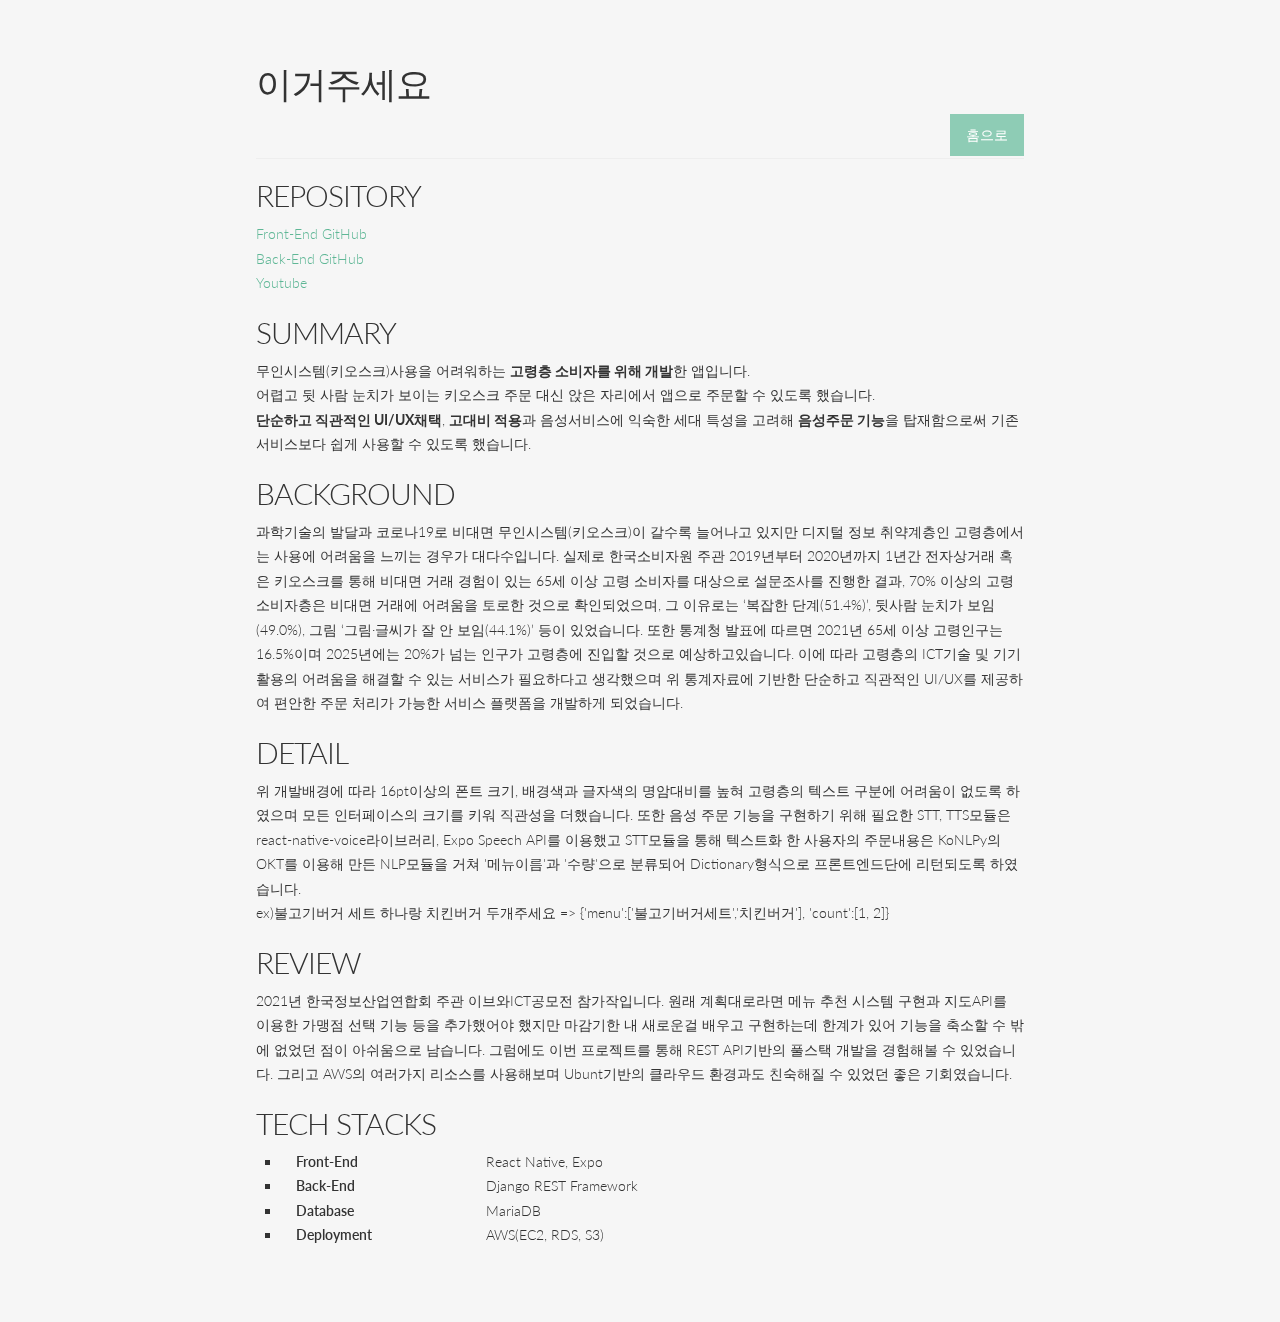
<file: project_kibwa.html>
<!DOCTYPE html>
<html lang="en">
<head>
    <meta charset="UTF-8">
    <title>이거주세요</title>
    <link href="assets/css/bootstrap.min.css" rel="stylesheet">
    <link href="assets/css/animate.css" rel="stylesheet">
    <link href="assets/css/custom.css" rel="stylesheet">
    <link href="assets/css/style.css" rel="stylesheet">

</head>
<body class="detail">

<p>
<h1>이거주세요</h1></p><a href="./index.html" class="btn btn-primary pull-right" style="float: right">홈으로</a><br/>
<hr/>

<p>
<h2>Repository</h2></p>
<p>
    <a href="https://github.com/brotherstone97/tobefair-frontend-rn">Front-End GitHub</a><br/>
    <a href="https://github.com/brotherstone97/obefair-backend-drf">Back-End GitHub</a><br/>
    <a href="https://www.youtube.com/watch?v=LzBoiW4_ZuA&ab_channel=%EB%98%90%EB%A1%9C%EB%A1%B1">Youtube</a>
</p>
<p>
<h2>Summary</h2></p>
<p>무인시스템(키오스크)사용을 어려워하는 <b>고령층 소비자를 위해 개발</b>한 앱입니다.<br/>
    어렵고 뒷 사람 눈치가 보이는 키오스크 주문 대신 앉은 자리에서 앱으로 주문할 수 있도록 했습니다.<br/>
    <b>단순하고 직관적인 UI/UX채택</b>, <b>고대비 적용</b>과 음성서비스에 익숙한 세대 특성을 고려해 <b>음성주문 기능</b>을
    탑재함으로써 기존 서비스보다 쉽게 사용할 수 있도록 했습니다.
</p>
<p>
<h2>Background</h2></p>
<p>과학기술의 발달과 코로나19로 비대면 무인시스템(키오스크)이 갈수록 늘어나고 있지만 디지털 정보 취약계층인 고령층에서는 사용에 어려움을 느끼는 경우가 대다수입니다.
    실제로 한국소비자원 주관 2019년부터 2020년까지 1년간 전자상거래 혹은 키오스크를 통해 비대면 거래 경험이 있는 65세 이상 고령 소비자를 대상으로 설문조사를 진행한 결과, 70% 이상의 고령 소비자층은
    비대면 거래에 어려움을 토로한 것으로 확인되었으며, 그 이유로는 ‘복잡한 단계(51.4%)’, 뒷사람 눈치가 보임(49.0%), 그림 ‘그림·글씨가 잘 안 보임(44.1%)’ 등이 있었습니다.
    또한 통계청 발표에 따르면 2021년 65세 이상 고령인구는 16.5%이며 2025년에는 20%가 넘는 인구가 고령층에 진입할 것으로 예상하고있습니다.
    이에 따라 고령층의 ICT기술 및 기기 활용의 어려움을 해결할 수 있는 서비스가 필요하다고 생각했으며
    위 통계자료에 기반한 단순하고 직관적인 UI/UX를 제공하여 편안한 주문 처리가 가능한 서비스 플랫폼을 개발하게 되었습니다.
</p>

<p>
<h2>Detail</h2></p>

<p>
    위 개발배경에 따라 16pt이상의 폰트 크기, 배경색과 글자색의 명암대비를 높혀 고령층의 텍스트 구분에 어려움이 없도록 하였으며 모든 인터페이스의 크기를 키워 직관성을 더했습니다.
    또한 음성 주문 기능을 구현하기 위해 필요한 STT, TTS모듈은 react-native-voice라이브러리, Expo Speech API를 이용했고 STT모듈을 통해 텍스트화 한 사용자의 주문내용은
    KoNLPy의 OKT를 이용해 만든 NLP모듈을 거쳐 '메뉴이름'과 '수량'으로 분류되어 Dictionary형식으로 프론트엔드단에 리턴되도록 하였습니다.<br/>
    ex)불고기버거 세트 하나랑 치킨버거 두개주세요 => {'menu':['불고기버거세트','치킨버거'], 'count':[1, 2]}
</p>

<p>
<h2>Review</h2></p>
<p>
    2021년 한국정보산업연합회 주관 이브와ICT공모전 참가작입니다. 원래 계획대로라면 메뉴 추천 시스템 구현과 지도API를 이용한 가맹점 선택 기능 등을 추가했어야 했지만
    마감기한 내 새로운걸 배우고 구현하는데 한계가 있어 기능을 축소할 수 밖에 없었던 점이 아쉬움으로 남습니다.
    그럼에도 이번 프로젝트를 통해 REST API기반의 풀스택 개발을 경험해볼 수 있었습니다.
    그리고 AWS의 여러가지 리소스를 사용해보며 Ubunt기반의 클라우드 환경과도 친숙해질 수 있었던 좋은 기회였습니다.
</p>

<p>
<h2>Tech Stacks</h2></p>
<p>
<div class="row gap">
    <ul class="project_description">
        <li>
            <div class="col-md-3 feature-name">
                Front-End
            </div>
            <div class="col-md-9">
                React Native, Expo
            </div>
        </li>
        <li>
            <div class="col-md-3 feature-name">
                Back-End
            </div>
            <div class="col-md-9">
                Django REST Framework
            </div>
        </li>
        <li>
            <div class="col-md-3 feature-name">
                Database
            </div>
            <div class="col-md-9">
                MariaDB
            </div>
        </li>
        <li>
            <div class="col-md-3 feature-name">
                Deployment
            </div>
            <div class="col-md-9">
                AWS(EC2, RDS, S3)
            </div>
        </li>
    </ul>
</div>
</p>
</body>
</html>
</file>
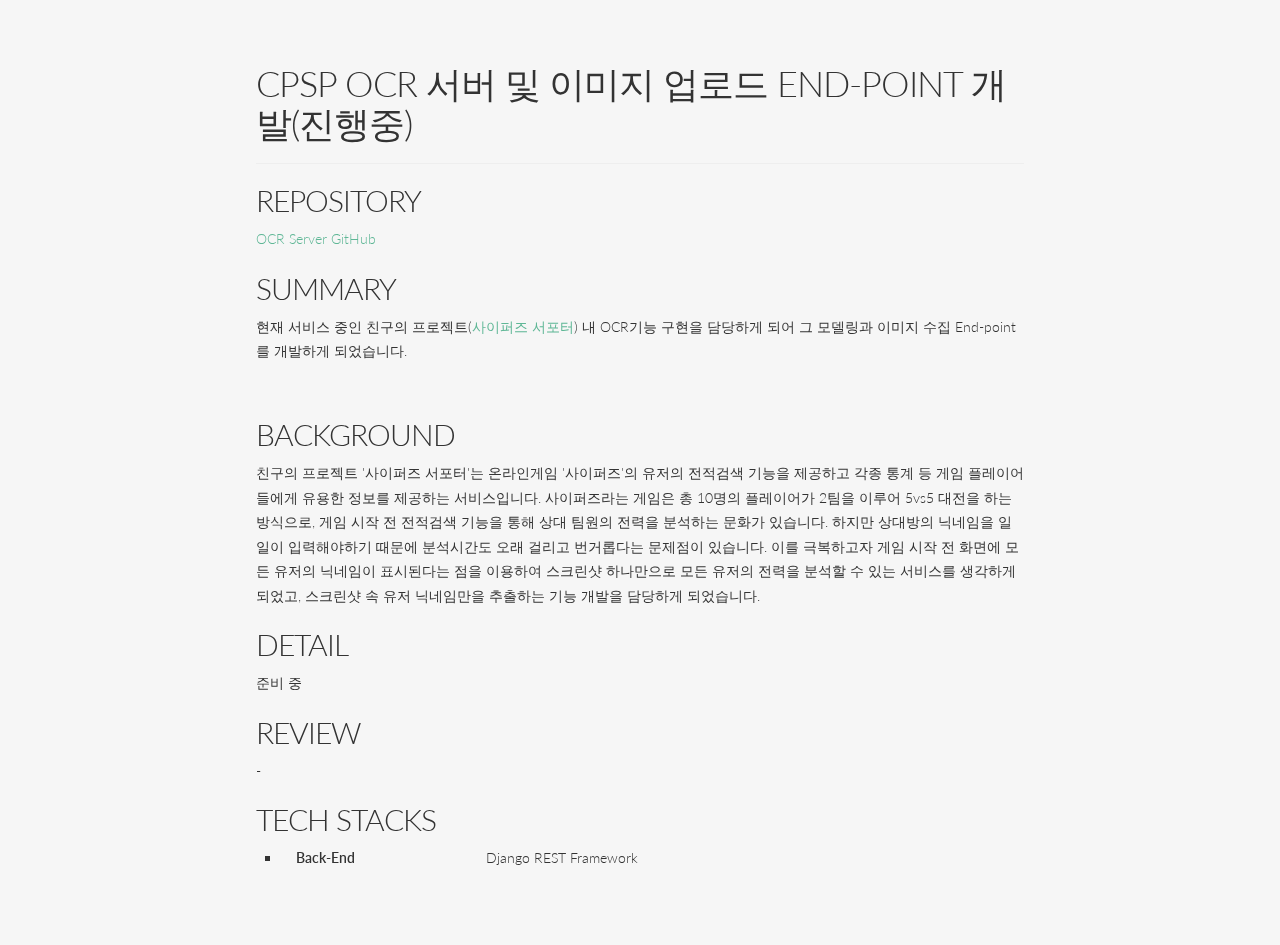
<file: project_detail/project_cpsp.html>
<!DOCTYPE html>
<html lang="en">
<head>
  <meta charset="UTF-8">
  <title>CPSP OCR</title>
  <link href="../assets/css/bootstrap.min.css" rel="stylesheet">
  <link href="../assets/css/animate.css" rel="stylesheet">
  <link href="../assets/css/custom.css" rel="stylesheet">
  <link href="../assets/css/style.css" rel="stylesheet">

</head>
<body class="detail">

<p>
<h1>CPSP OCR 서버 및 이미지 업로드 End-point 개발(진행중)</h1></p>
<!--<a href="../index.html" class="btn btn-primary pull-right" style="float: right">홈으로</a><br/>-->
<hr/>

<p>
<h2>Repository</h2></p>
<p>
  <a href="https://github.com/brotherstone97/CPSP_OCRServer_DRF">OCR Server GitHub</a><br/>
</p>
<p>
<h2>Summary</h2>
</p>
<p>
  현재 서비스 중인 친구의 프로젝트(<a href="https://cpsp.kr/" target="_blank">사이퍼즈 서포터</a>) 내 OCR기능 구현을 담당하게 되어
  그 모델링과 이미지 수집 End-point를 개발하게 되었습니다.
</p>
<br/>

<p>
<h2>Background</h2></p>
<p>
  친구의 프로젝트 '사이퍼즈 서포터'는 온라인게임 '사이퍼즈'의 유저의 전적검색 기능을 제공하고 각종 통계 등
  게임 플레이어들에게 유용한 정보를 제공하는 서비스입니다. 사이퍼즈라는 게임은 총 10명의 플레이어가 2팀을 이루어 5vs5 대전을
  하는 방식으로, 게임 시작 전 전적검색 기능을 통해 상대 팀원의 전력을 분석하는 문화가 있습니다. 하지만 상대방의 닉네임을
  일일이 입력해야하기 때문에 분석시간도 오래 걸리고 번거롭다는 문제점이 있습니다. 이를 극복하고자 게임 시작 전 화면에 모든 유저의
  닉네임이 표시된다는 점을 이용하여 스크린샷 하나만으로 모든 유저의 전력을 분석할 수 있는 서비스를 생각하게 되었고,
  스크린샷 속 유저 닉네임만을 추출하는 기능 개발을 담당하게 되었습니다.


</p>

<p>
<h2>Detail</h2></p>

<p>
  준비 중
</p>

<p>
<h2>Review</h2></p>
<p>
  -
</p>
<p>
<h2>Tech Stacks</h2></p>
<p>
<div class="row gap">
  <ul class="project_description">
    <li>
      <div class="col-md-3 feature-name">
        Back-End
      </div>
      <div class="col-md-9">
        Django REST Framework
      </div>
    </li>
  </ul>
</div>
</p>
</body>
</html>
</file>
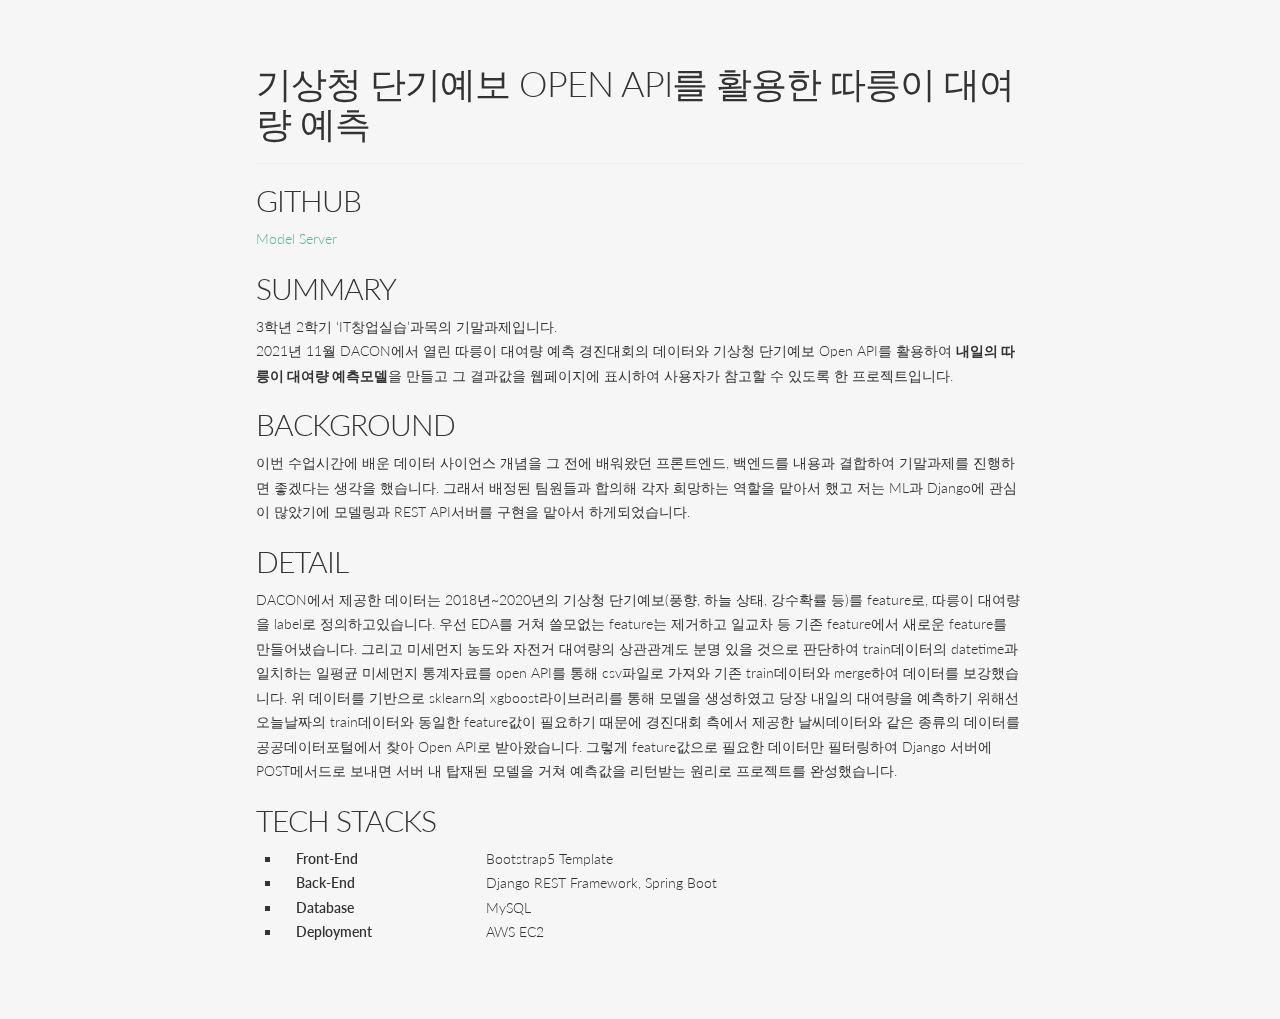
<file: project_detail/project_ddareungi.html>
<!DOCTYPE html>
<html lang="en">
<head>
    <meta charset="UTF-8">
    <title>기상청 단기예보 Open API를 활용한 따릉이 대여량 예측</title>
    <link href="../assets/css/bootstrap.min.css" rel="stylesheet">
    <link href="../assets/css/animate.css" rel="stylesheet">
    <link href="../assets/css/custom.css" rel="stylesheet">
    <link href="../assets/css/style.css" rel="stylesheet">
</head>
<body class="detail">
<p>
<h1>기상청 단기예보 Open API를 활용한 따릉이 대여량 예측</h1></p>
<!--<a href="../index.html" class="btn btn-primary pull-right" style="float: right">홈으로</a><br/>-->
<hr/>

<p>
<h2>GitHub</h2></p>
<p>
    <a href="https://github.com/brotherstone97/induk_itstartup_modelserver_drf">Model
        Server
    </a>
</p>

<p>
<h2>Summary</h2>
</p>

<p>3학년 2학기 ‘IT창업실습’과목의 기말과제입니다.<br/>
    2021년 11월 DACON에서 열린 따릉이 대여량 예측 경진대회의 데이터와 기상청 단기예보 Open API를 활용하여 <b>내일의 따릉이 대여량
        예측모델</b>을 만들고
    그 결과값을 웹페이지에 표시하여 사용자가 참고할 수 있도록 한 프로젝트입니다.
</p>

<p>
<h2>Background</h2></p>
<p>
    이번 수업시간에 배운 데이터 사이언스 개념을 그 전에 배워왔던 프론트엔드, 백엔드를 내용과 결합하여 기말과제를 진행하면 좋겠다는 생각을 했습니다.
    그래서 배정된 팀원들과 합의해 각자 희망하는 역할을 맡아서 했고 저는 ML과 Django에 관심이 많았기에 모델링과 REST API서버를 구현을 맡아서 하게되었습니다.
</p>

<p><h2>Detail</h2></p>
<p>
    DACON에서 제공한 데이터는 2018년~2020년의 기상청 단기예보(풍향, 하늘 상태, 강수확률 등)를 feature로, 따릉이 대여량을 label로 정의하고있습니다.
    우선 EDA를 거쳐 쓸모없는 feature는 제거하고 일교차 등 기존 feature에서 새로운 feature를 만들어냈습니다. 그리고 미세먼지 농도와 자전거 대여량의 상관관계도 분명 있을 것으로 판단하여
    train데이터의 datetime과 일치하는 일평균 미세먼지 통계자료를 open API를 통해 csv파일로 가져와 기존 train데이터와 merge하여 데이터를 보강했습니다.
    위 데이터를 기반으로 sklearn의 xgboost라이브러리를 통해 모델을 생성하였고 당장 내일의 대여량을 예측하기 위해선 오늘날짜의 train데이터와 동일한 feature값이 필요하기 때문에 경진대회 측에서
    제공한
    날씨데이터와 같은 종류의 데이터를 공공데이터포털에서 찾아 Open API로 받아왔습니다. 그렇게 feature값으로 필요한 데이터만 필터링하여 Django 서버에 POST메서드로 보내면 서버 내 탑재된 모델을
    거쳐 예측값을 리턴받는
    원리로 프로젝트를 완성했습니다.
</p>
<!--<p>-->
<!--    <h2>Review</h2>-->
<!--</p>-->
<!--<p>-->
<!--    보류- -->
<!--</p>-->

<p>
<h2>Tech Stacks</h2></p>
<p>
<div class="row gap">
    <ul class="project_description">
        <li>
            <div class="col-md-3 feature-name">
                Front-End
            </div>
            <div class="col-md-9">
                Bootstrap5 Template
            </div>
        </li>
        <li>
            <div class="col-md-3 feature-name">
                Back-End
            </div>
            <div class="col-md-9">
                Django REST Framework, Spring Boot
            </div>
        </li>
        <li>
            <div class="col-md-3 feature-name">
                Database
            </div>
            <div class="col-md-9">
                MySQL
            </div>
        </li>
        <li>
            <div class="col-md-3 feature-name">
                Deployment
            </div>
            <div class="col-md-9">
                AWS EC2
            </div>
        </li>
    </ul>
</div>
</body>
</html>
</file>
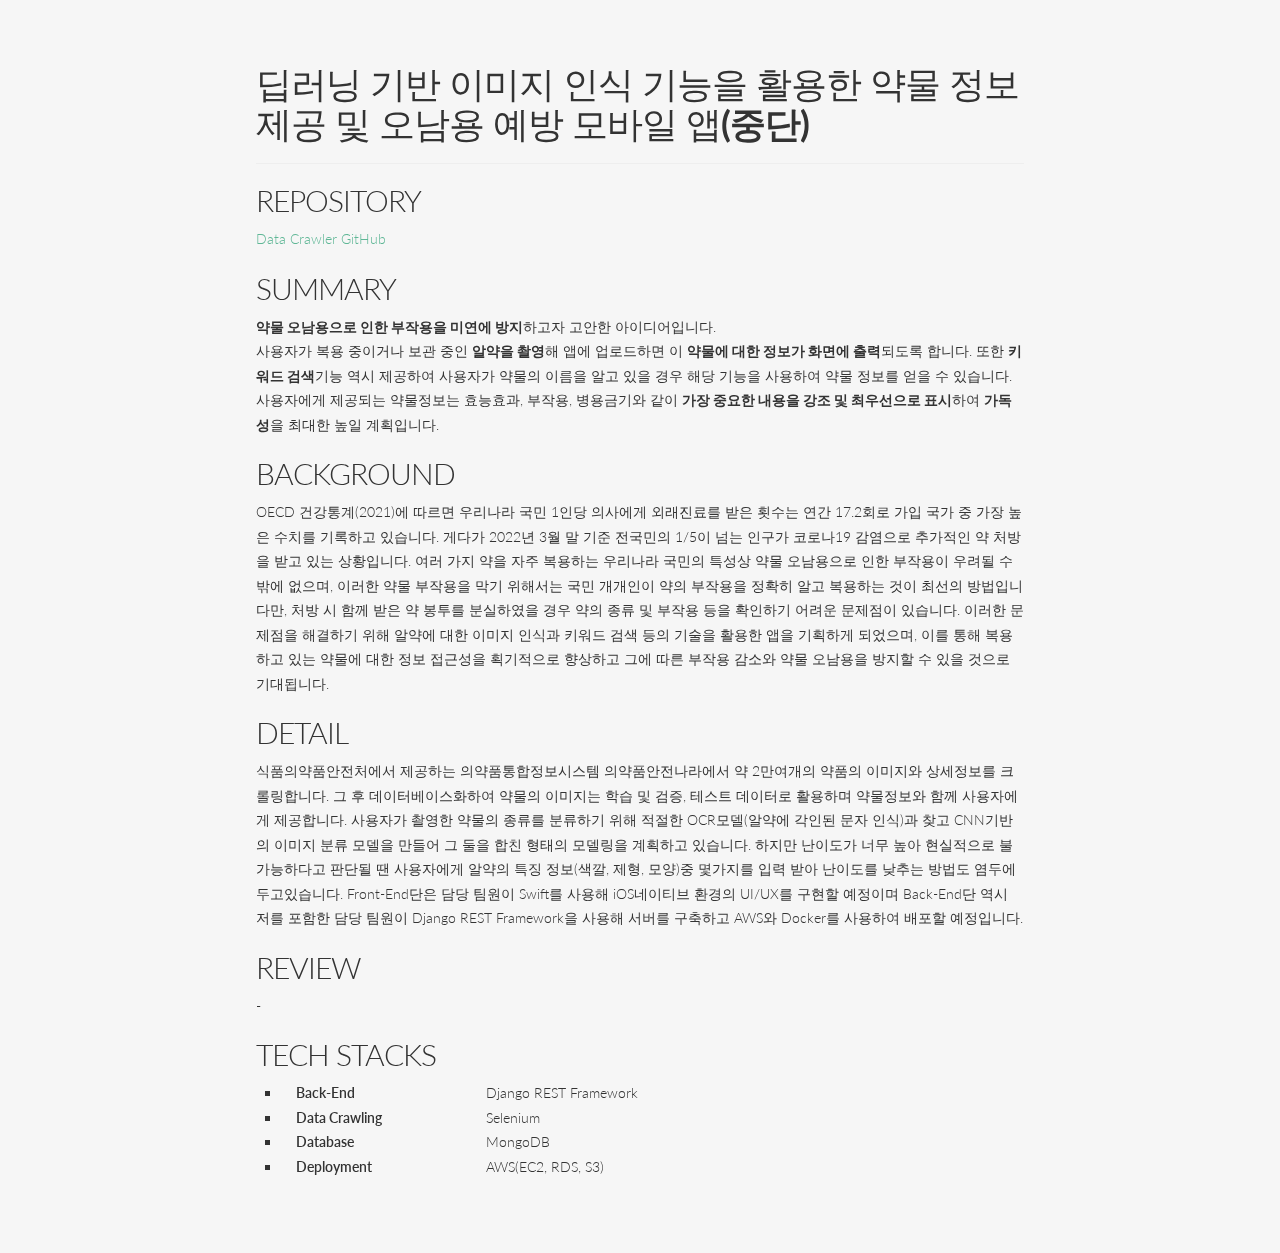
<file: project_detail/project_drug.html>
<!DOCTYPE html>
<html lang="en">
<head>
    <meta charset="UTF-8">
    <title>약물 오남용 방지</title>
    <link href="../assets/css/bootstrap.min.css" rel="stylesheet">
    <link href="../assets/css/animate.css" rel="stylesheet">
    <link href="../assets/css/custom.css" rel="stylesheet">
    <link href="../assets/css/style.css" rel="stylesheet">
</head>
<body class="detail">
<p>
<h1>딥러닝 기반 이미지 인식 기능을 활용한 약물 정보 제공 및 오남용 예방 모바일 앱<strong>(중단)</strong></h1></p>
<!--<a href="../index.html" class="btn btn-primary pull-right" style="float: right">홈으로</a><br/>-->
<hr/>

<p>
<h2>Repository</h2></p>
<p>
    <a href="https://github.com/brotherstone97/2022hanium_crawler_python" target="_blank">Data Crawler GitHub</a><br/>
</p>

<h2>Summary</h2>
</p>

<p><b>약물 오남용으로 인한 부작용을 미연에 방지</b>하고자 고안한 아이디어입니다.<br/>
    사용자가 복용 중이거나 보관 중인 <b>알약을 촬영</b>해 앱에 업로드하면 이 <b>약물에 대한 정보가 화면에 출력</b>되도록 합니다.
    또한 <b>키워드 검색</b>기능 역시 제공하여 사용자가 약물의 이름을 알고 있을 경우 해당 기능을 사용하여 약물 정보를 얻을 수 있습니다.
    사용자에게 제공되는 약물정보는 효능효과, 부작용, 병용금기와 같이 <b>가장 중요한 내용을 강조 및 최우선으로 표시</b>하여 <b>가독성</b>을 최대한 높일 계획입니다.
</p>

<h2>Background</h2></p>
<p>
    OECD 건강통계(2021)에 따르면 우리나라 국민 1인당 의사에게 외래진료를 받은 횟수는 연간 17.2회로 가입 국가 중 가장 높은 수치를 기록하고 있습니다.
    게다가 2022년 3월 말 기준 전국민의 1/5이 넘는 인구가 코로나19 감염으로 추가적인 약 처방을 받고 있는 상황입니다.
    여러 가지 약을 자주 복용하는 우리나라 국민의 특성상 약물 오남용으로 인한 부작용이 우려될 수밖에 없으며,
    이러한 약물 부작용을 막기 위해서는 국민 개개인이 약의 부작용을 정확히 알고 복용하는 것이 최선의 방법입니다만,
    처방 시 함께 받은 약 봉투를 분실하였을 경우 약의 종류 및 부작용 등을 확인하기 어려운 문제점이 있습니다.
    이러한 문제점을 해결하기 위해 알약에 대한 이미지 인식과 키워드 검색 등의 기술을 활용한 앱을 기획하게 되었으며,
    이를 통해 복용하고 있는 약물에 대한 정보 접근성을 획기적으로 향상하고 그에 따른 부작용 감소와 약물 오남용을 방지할 수 있을 것으로 기대됩니다.

</p>

<h2>Detail</h2></p>
<p>
    식품의약품안전처에서 제공하는 의약품통합정보시스템 의약품안전나라에서 약 2만여개의 약품의 이미지와 상세정보를 크롤링합니다.
    그 후 데이터베이스화하여 약물의 이미지는 학습 및 검증, 테스트 데이터로 활용하며 약물정보와 함께 사용자에게 제공합니다.
    사용자가 촬영한 약물의 종류를 분류하기 위해 적절한 OCR모델(알약에 각인된 문자 인식)과 찾고 CNN기반의 이미지 분류 모델을 만들어 그 둘을 합친 형태의 모델링을 계획하고 있습니다.
    하지만 난이도가 너무 높아 현실적으로 불가능하다고 판단될 땐 사용자에게 알약의 특징 정보(색깔, 제형, 모양)중 몇가지를 입력 받아 난이도를 낮추는 방법도 염두에 두고있습니다.
    Front-End단은 담당 팀원이 Swift를 사용해 iOS네이티브 환경의 UI/UX를 구현할 예정이며 Back-End단 역시 저를 포함한 담당 팀원이 Django REST Framework을 사용해 서버를 구축하고 AWS와 Docker를 사용하여 배포할 예정입니다.

</p>

<p>
<h2>Review</h2></p>
-
<p>

</p>

<p>
<h2>Tech Stacks</h2></p>
<p>

<div class="row gap">
    <ul class="project_description">
<!--        <li>-->
<!--            <div class="col-md-3 feature-name">-->
<!--                Front-End-->
<!--            </div>-->
<!--            <div class="col-md-9">-->
<!--                Swift-->
<!--            </div>-->
<!--        </li>-->
        <li>
            <div class="col-md-3 feature-name">
                Back-End
            </div>
            <div class="col-md-9">
                Django REST Framework
            </div>
        </li>
        <li>
            <div class="col-md-3 feature-name">
                Data Crawling
            </div>
            <div class="col-md-9">
                Selenium
            </div>
        </li>
        <li>
            <div class="col-md-3 feature-name">
                Database
            </div>
            <div class="col-md-9">
                MongoDB
            </div>
        </li>
        <li>
            <div class="col-md-3 feature-name">
                Deployment
            </div>
            <div class="col-md-9">
                AWS(EC2, RDS, S3)
            </div>
        </li>
    </ul>
</div>
</body>
</html>
</file>
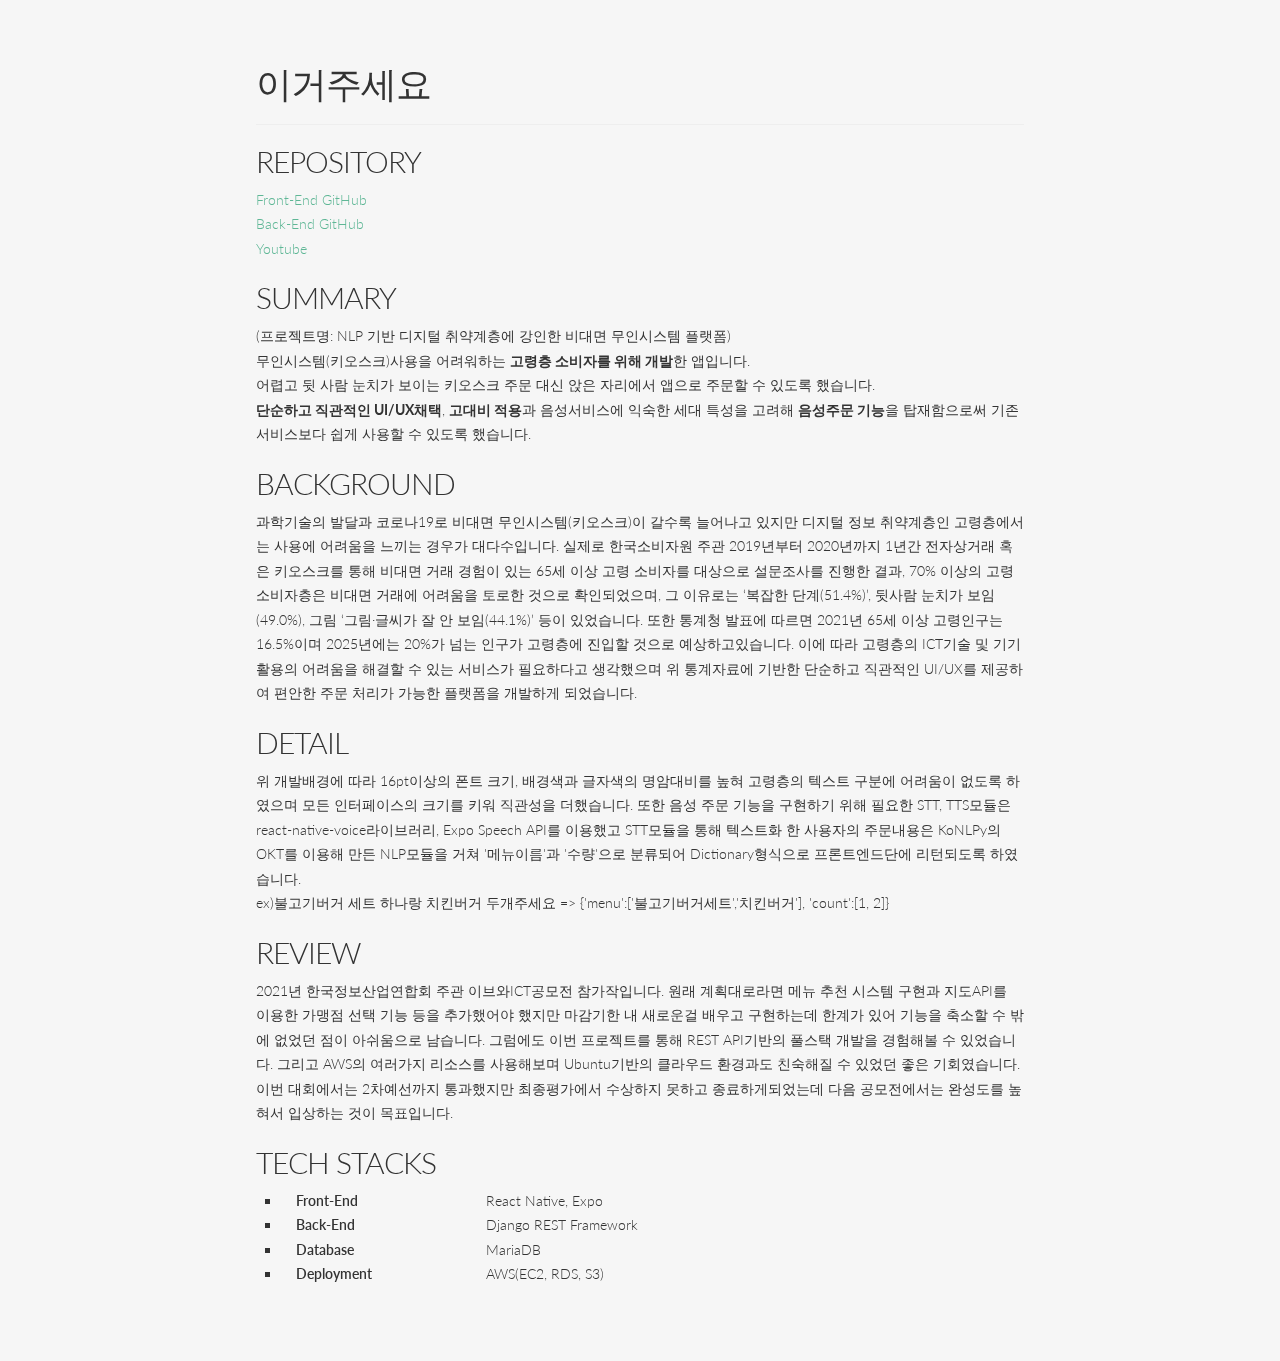
<file: project_detail/project_kibwa.html>
<!DOCTYPE html>
<html lang="en">
<head>
    <meta charset="UTF-8">
    <title>이거주세요</title>
    <link href="../assets/css/bootstrap.min.css" rel="stylesheet">
    <link href="../assets/css/animate.css" rel="stylesheet">
    <link href="../assets/css/custom.css" rel="stylesheet">
    <link href="../assets/css/style.css" rel="stylesheet">

</head>
<body class="detail">

<p>
<h1>이거주세요</h1></p>
<!--<a href="../index.html" class="btn btn-primary pull-right" style="float: right">홈으로</a><br/>-->
<hr/>

<p>
<h2>Repository</h2></p>
<p>
    <a href="https://github.com/brotherstone97/tobefair-frontend-rn">Front-End GitHub</a><br/>
    <a href="https://github.com/brotherstone97/obefair-backend-drf">Back-End GitHub</a><br/>
    <a href="https://www.youtube.com/watch?v=LzBoiW4_ZuA&ab_channel=%EB%98%90%EB%A1%9C%EB%A1%B1">Youtube</a>
</p>
<p>
<h2>Summary</h2>
</p>
(프로젝트명: NLP 기반 디지털 취약계층에 강인한 비대면 무인시스템 플랫폼)<br/>

<p>무인시스템(키오스크)사용을 어려워하는 <b>고령층 소비자를 위해 개발</b>한 앱입니다.<br/>
    어렵고 뒷 사람 눈치가 보이는 키오스크 주문 대신 앉은 자리에서 앱으로 주문할 수 있도록 했습니다.<br/>
    <b>단순하고 직관적인 UI/UX채택</b>, <b>고대비 적용</b>과 음성서비스에 익숙한 세대 특성을 고려해 <b>음성주문 기능</b>을
    탑재함으로써 기존 서비스보다 쉽게 사용할 수 있도록 했습니다.
</p>
<p>
<h2>Background</h2></p>
<p>과학기술의 발달과 코로나19로 비대면 무인시스템(키오스크)이 갈수록 늘어나고 있지만 디지털 정보 취약계층인 고령층에서는 사용에 어려움을 느끼는 경우가 대다수입니다.
    실제로 한국소비자원 주관 2019년부터 2020년까지 1년간 전자상거래 혹은 키오스크를 통해 비대면 거래 경험이 있는 65세 이상 고령 소비자를 대상으로 설문조사를 진행한 결과, 70% 이상의 고령 소비자층은
    비대면 거래에 어려움을 토로한 것으로 확인되었으며, 그 이유로는 ‘복잡한 단계(51.4%)’, 뒷사람 눈치가 보임(49.0%), 그림 ‘그림·글씨가 잘 안 보임(44.1%)’ 등이 있었습니다.
    또한 통계청 발표에 따르면 2021년 65세 이상 고령인구는 16.5%이며 2025년에는 20%가 넘는 인구가 고령층에 진입할 것으로 예상하고있습니다.
    이에 따라 고령층의 ICT기술 및 기기 활용의 어려움을 해결할 수 있는 서비스가 필요하다고 생각했으며
    위 통계자료에 기반한 단순하고 직관적인 UI/UX를 제공하여 편안한 주문 처리가 가능한 플랫폼을 개발하게 되었습니다.
</p>

<p>
<h2>Detail</h2></p>

<p>
    위 개발배경에 따라 16pt이상의 폰트 크기, 배경색과 글자색의 명암대비를 높혀 고령층의 텍스트 구분에 어려움이 없도록 하였으며 모든 인터페이스의 크기를 키워 직관성을 더했습니다.
    또한 음성 주문 기능을 구현하기 위해 필요한 STT, TTS모듈은 react-native-voice라이브러리, Expo Speech API를 이용했고 STT모듈을 통해 텍스트화 한 사용자의 주문내용은
    KoNLPy의 OKT를 이용해 만든 NLP모듈을 거쳐 '메뉴이름'과 '수량'으로 분류되어 Dictionary형식으로 프론트엔드단에 리턴되도록 하였습니다.<br/>
    ex)불고기버거 세트 하나랑 치킨버거 두개주세요 => {'menu':['불고기버거세트','치킨버거'], 'count':[1, 2]}
</p>

<p>
<h2>Review</h2></p>
<p>
    2021년 한국정보산업연합회 주관 이브와ICT공모전 참가작입니다. 원래 계획대로라면 메뉴 추천 시스템 구현과 지도API를 이용한 가맹점 선택 기능 등을 추가했어야 했지만
    마감기한 내 새로운걸 배우고 구현하는데 한계가 있어 기능을 축소할 수 밖에 없었던 점이 아쉬움으로 남습니다.
    그럼에도 이번 프로젝트를 통해 REST API기반의 풀스택 개발을 경험해볼 수 있었습니다.
    그리고 AWS의 여러가지 리소스를 사용해보며 Ubuntu기반의 클라우드 환경과도 친숙해질 수 있었던 좋은 기회였습니다.
    이번 대회에서는 2차예선까지 통과했지만 최종평가에서 수상하지 못하고 종료하게되었는데 다음 공모전에서는 완성도를 높혀서 입상하는 것이 목표입니다.
</p>

<p>
<h2>Tech Stacks</h2></p>
<p>
<div class="row gap">
    <ul class="project_description">
        <li>
            <div class="col-md-3 feature-name">
                Front-End
            </div>
            <div class="col-md-9">
                React Native, Expo
            </div>
        </li>
        <li>
            <div class="col-md-3 feature-name">
                Back-End
            </div>
            <div class="col-md-9">
                Django REST Framework
            </div>
        </li>
        <li>
            <div class="col-md-3 feature-name">
                Database
            </div>
            <div class="col-md-9">
                MariaDB
            </div>
        </li>
        <li>
            <div class="col-md-3 feature-name">
                Deployment
            </div>
            <div class="col-md-9">
                AWS(EC2, RDS, S3)
            </div>
        </li>
    </ul>
</div>
</p>
</body>
</html>
</file>
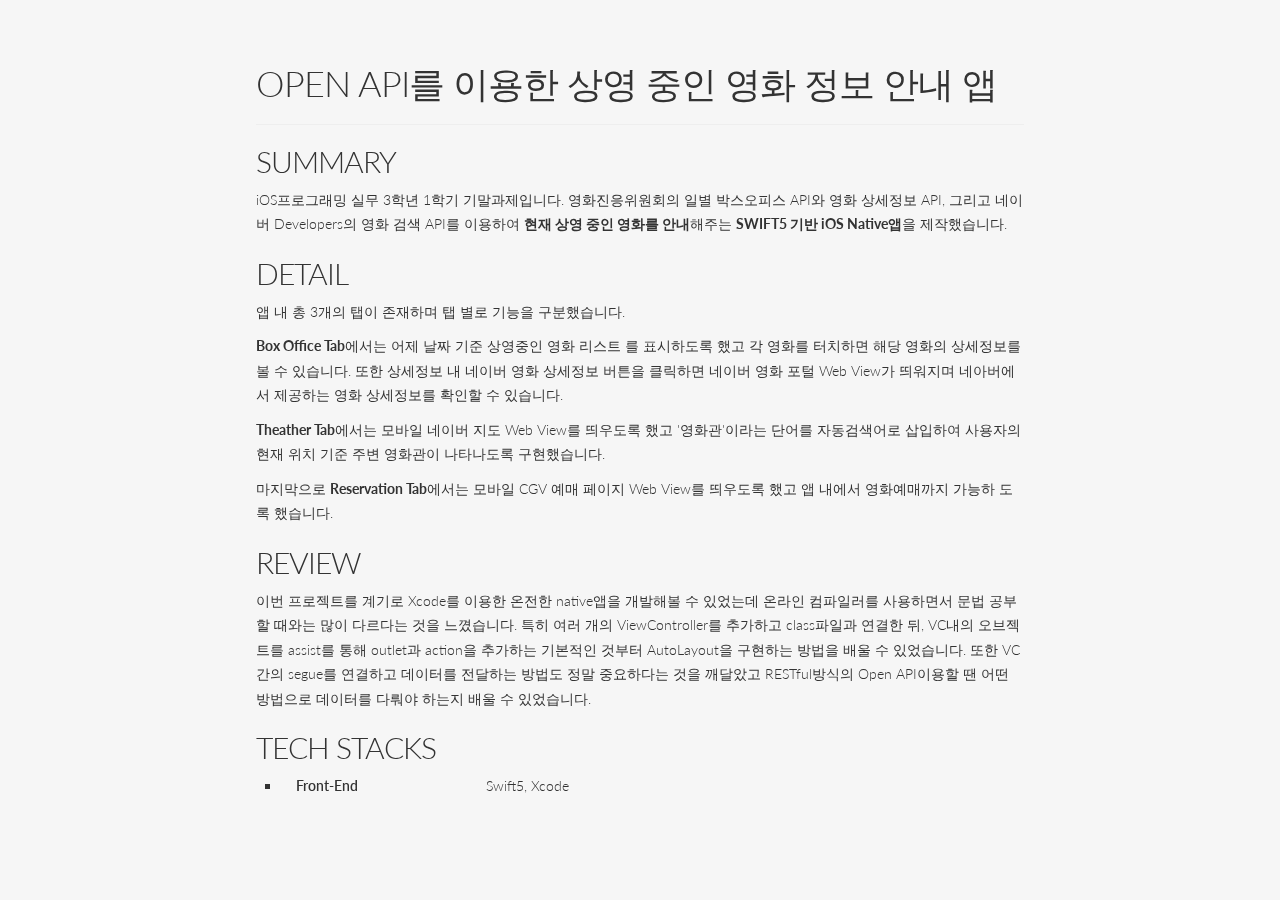
<file: project_detail/project_movie.html>
<!DOCTYPE html>
<html lang="en">
<head>
    <meta charset="UTF-8">
    <title>Open API를 이용한 상영 중인 영화 정보 안내 앱</title>
    <link href="../assets/css/bootstrap.min.css" rel="stylesheet">
    <link href="../assets/css/animate.css" rel="stylesheet">
    <link href="../assets/css/custom.css" rel="stylesheet">
    <link href="../assets/css/style.css" rel="stylesheet">
</head>
<body class="detail">
<p>
<h1>Open API를 이용한 상영 중인 영화 정보 안내 앱</h1></p>
<!--<a href="../index.html" class="btn btn-primary pull-right" style="float: right">홈으로</a><br/>-->
<hr/>

<p>
<p>
<h2>Summary</h2>
</p>

<p>
    iOS프로그래밍 실무 3학년 1학기 기말과제입니다. 영화진응위원회의 일별 박스오피스 API와 영화 상세정보 API,
    그리고 네이버 Developers의 영화 검색 API를 이용하여 <b>현재 상영 중인 영화를 안내</b>해주는 <b>SWIFT5 기반 iOS
    Native앱</b>을 제작했습니다.
</p>

<p><h2>Detail</h2></p>
<p>
    앱 내 총 3개의 탭이 존재하며 탭 별로 기능을 구분했습니다.
<p><b>Box Office Tab</b>에서는 어제 날짜 기준 상영중인 영화 리스트
    를 표시하도록 했고 각 영화를 터치하면 해당 영화의 상세정보를 볼 수 있습니다. 또한 상세정보 내 네이버 영화 상세정보 버튼을
    클릭하면 네이버 영화 포털 Web View가 띄워지며 네아버에서 제공하는 영화 상세정보를 확인할 수 있습니다.
</p>
<p>
    <b>Theather Tab</b>에서는 모바일 네이버 지도 Web View를 띄우도록 했고 '영화관'이라는 단어를 자동검색어로 삽입하여 사용자의
    현재 위치 기준 주변 영화관이 나타나도록 구현했습니다.
</p>
<p>
    마지막으로 <b>Reservation Tab</b>에서는 모바일 CGV 예매 페이지 Web View를 띄우도록 했고 앱 내에서 영화예매까지 가능하
    도록 했습니다.
</p>
</p>

<p>
    <h2>Review</h2>
    <p>
        이번 프로젝트를 계기로 Xcode를 이용한 온전한 native앱을 개발해볼 수 있었는데
        온라인 컴파일러를 사용하면서 문법 공부할 때와는 많이 다르다는 것을 느꼈습니다.
        특히 여러 개의 ViewController를 추가하고 class파일과 연결한 뒤, VC내의 오브젝트를 assist를 통해 outlet과 action을
        추가하는 기본적인 것부터 AutoLayout을 구현하는 방법을 배울 수 있었습니다.
        또한 VC간의 segue를 연결하고 데이터를 전달하는 방법도 정말 중요하다는 것을 깨달았고
        RESTful방식의 Open API이용할 땐 어떤 방법으로 데이터를 다뤄야 하는지 배울 수 있었습니다.
    </p>
</p>
<!--<p>-->
<!--    보류- -->
<!--</p>-->

<p>
<h2>Tech Stacks</h2></p>
<p>
<div class="row gap">
    <ul class="project_description">
        <li>
            <div class="col-md-3 feature-name">
                Front-End
            </div>
            <div class="col-md-9">
                Swift5, Xcode
            </div>
        </li>
    </ul>
</div>
</body>
</html>
</file>
<file: assets/css/style.css>
/* ==================================================
//  ____  _     _   _            _   _          _____ _                              
// |  _ \(_)___| |_(_)_ __   ___| |_(_)_   ____|_   _| |__   ___ _ __ ___   ___  ___ 
// | | | | / __| __| | '_ \ / __| __| \ \ / / _ \| | | '_ \ / _ \ '_ ` _ \ / _ \/ __|
// | |_| | \__ \ |_| | | | | (__| |_| |\ V /  __/| | | | | |  __/ | | | | |  __/\__ \
// |____/|_|___/\__|_|_| |_|\___|\__|_| \_/ \___||_| |_| |_|\___|_| |_| |_|\___||___/
//
/* ==================================================*/

/*-----------------------------------------------------------------------------------*/
/*  FONT IMPORT
/*-----------------------------------------------------------------------------------*/
@import url(http://fonts.googleapis.com/css?family=Lato:300,400,700,900);
@import url(http://fonts.googleapis.com/css?family=Pacifico);

/*-----------------------------------------------------------------------------------*/
/* BASE
/*-----------------------------------------------------------------------------------*/
body {
	overflow-x:hidden;
	font-family: 'Lato',"Helvetica Neue",Helvetica,Arial,sans-serif;
	background-color: #f6f6f6;
	font-weight: 300;
	line-height: 1.75;
}

.text-muted {
	color:#777
}

.text-primary {
	color:#5fb796
}

p {
	font-size:14px;
	line-height:1.75
}

p.large {
	font-size:16px
}

a,a:hover,a:focus,a:active,a.active {
	outline:0;
	text-decoration: none;
}

a {
	color:#5fb796
}

a:hover,a:focus,a:active,a.active {
	color:#c2253e
}

h1,h2,h3,h4,h5,h6 {
	text-transform: uppercase;
	font-weight: 300;
	letter-spacing: -1px;
}

.img-centered {
	margin:0 auto
}

.divider-wrapper {
	background-color: #202c2f;
	background-position: center center;
	background-repeat: repeat;
	color: #fff;
}

.divider-wrapper.opaqued {
	background-color: rgba(0,0,0, 0.6);
	background-position: center center;
	background-repeat: repeat;
	color: #fff;
}

.divider-wrapper.opaqued-alt {
	background-color: rgba(142, 204, 181, 0.9);
	background-position: center center;
	background-repeat: repeat;
	color: #fff;
}

.divider-wrapper-dark {
	background-color: #182326;
	background-position: center center;
	background-repeat: repeat;
	color: #fff;	
}

.divider-wrapper .text-muted, .divider-wrapper.opaqued.text-muted, .divider-wrapper.opaqued-alt .text-muted {
	color: #eee;
}

.gap {
	margin-bottom: 50px;
}

.nomarginbottom {
	margin-bottom: 0;
}

.mt20 {
	margin-top: 20px;
}

.nopaddingtop {
	padding-top: 0 !important;
}

.nopadding-lr {
	padding-left: 0 !important;
	padding-right: 0 !important;
}

.thin {
	font-weight: 300;
}

.img-responsive, .thumbnail>img, .thumbnail a>img, .carousel-inner>.item>img, .carousel-inner>.item>a>img {
	width:100%;
	height:auto;
}

.img-thumbnail {
	border: none;
}

.form-control {
	display: block;
	width: 100%;
	height: 40px;
	padding: 10px 15px;
	font-size: 14px;
	line-height: 1.42857143;
	color: #555;
	background-color: #fff;
	background-image: none;
	border: 1px solid #fff;
	border-radius: 0px;
	-webkit-box-shadow: none;
	box-shadow: none;
}

.form-control:focus {
	border: 1px solid #5fb796;
	-webkit-box-shadow: none;
	box-shadow: none;
}

/*-----------------------------------------------------------------------------------*/
/*  BUTTONS
/*-----------------------------------------------------------------------------------*/
.btn-primary {
	border-color: #8ECCB5;
	border-radius: 0;
	text-transform: uppercase;
	font-weight: 300;
	color: #fff;
	background-color: #8ECCB5;
	padding: 10px 15px;
	-webkit-transition:all .5s ease-in-out;
	-moz-transition:all .5s ease-in-out;
	-o-transition:all .5s ease-in-out;
	-ms-transition:all .5s ease-in-out;
	transition:all .5s ease-in-out
}

.btn-primary:hover,.btn-primary:focus,.btn-primary:active,.btn-primary.active,.open .dropdown-toggle.btn-primary {
	border-color: #5fb796;
	color: #fff;
	background-color: #5fb796;
	-webkit-transition:all .5s ease-in-out;
	-moz-transition:all .5s ease-in-out;
	-o-transition:all .5s ease-in-out;
	-ms-transition:all .5s ease-in-out;
	transition:all .5s ease-in-out
}

.btn-primary:active,.btn-primary.active,.open .dropdown-toggle.btn-primary {
	background-image:none
}

.btn-primary.disabled,.btn-primary[disabled],fieldset[disabled] .btn-primary,.btn-primary.disabled:hover,.btn-primary[disabled]:hover,fieldset[disabled] .btn-primary:hover,.btn-primary.disabled:focus,.btn-primary[disabled]:focus,fieldset[disabled] .btn-primary:focus,.btn-primary.disabled:active,.btn-primary[disabled]:active,fieldset[disabled] .btn-primary:active,.btn-primary.disabled.active,.btn-primary[disabled].active,fieldset[disabled] .btn-primary.active {
	border-color:#5fb796;
	background-color:#5fb796
}

.btn-primary .badge {
	color:#5fb796;
	background-color:#fff
}

.btn-xl {
	padding:20px 40px;
	border-color:#5fb796;
	border-radius:0px;
	text-transform:uppercase;
	font-size:18px;
	font-weight:700;
	color:#fff;
	background-color:#5fb796;
	-webkit-transition:all .5s ease-in-out;
	-moz-transition:all .5s ease-in-out;
	-o-transition:all .5s ease-in-out;
	-ms-transition:all .5s ease-in-out;
	transition:all .5s ease-in-out
}

.btn-xl:hover,.btn-xl:focus,.btn-xl:active,.btn-xl.active,.open .dropdown-toggle.btn-xl {
	border-color: #c2253e;
	color: #fff;
	background-color: #c2253e;
}

.btn-xl:active,.btn-xl.active,.open .dropdown-toggle.btn-xl {
	background-image:none
}

.btn-xl.disabled,.btn-xl[disabled],fieldset[disabled] .btn-xl,.btn-xl.disabled:hover,.btn-xl[disabled]:hover,fieldset[disabled] .btn-xl:hover,.btn-xl.disabled:focus,.btn-xl[disabled]:focus,fieldset[disabled] .btn-xl:focus,.btn-xl.disabled:active,.btn-xl[disabled]:active,fieldset[disabled] .btn-xl:active,.btn-xl.disabled.active,.btn-xl[disabled].active,fieldset[disabled] .btn-xl.active {
	border-color:#5fb796;
	background-color:#5fb796
}

.btn-xl .badge {
	color:#5fb796;
	background-color:#fff
}

.btn-negative {
	background-color: transparent;
	border: 2px solid #fff;
	color: #fff;
	-webkit-transition:all .5s ease-in-out;
	-moz-transition:all .5s ease-in-out;
	-o-transition:all .5s ease-in-out;
	-ms-transition:all .5s ease-in-out;
	transition:all .5s ease-in-out
}

.btn-default,.btn-default.disabled {
	border-color: transparent;
}

/*-----------------------------------------------------------------------------------*/
/*  NAV
/*-----------------------------------------------------------------------------------*/
.navbar-default {
	border-color:transparent;
	background-color: #182326;
}

.navbar-default .navbar-brand {
	color: #fff;
	margin-top: 5px;
	font-weight: 600;
}

.navbar-default .navbar-brand:hover,.navbar-default .navbar-brand:focus,.navbar-default .navbar-brand:active,.navbar-default .navbar-brand.active {
	color:#5fb796;
}

.navbar-default .navbar-collapse {
	border-color:rgba(255,255,255,.02)
}

.navbar-default .navbar-toggle, .navbar-default .navbar-toggle:hover, .navbar-default .navbar-toggle:focus {
	border-color: transparent;
	background-color: transparent;
}

.navbar-default .navbar-toggle .icon-bar {
	background-color: #fff;
}

.caret {
	margin-top: -3px;
}

.navbar-default .nav li a {
	text-transform: uppercase;
	font-weight: 400;
	letter-spacing: 1px;
	color: #fff;
	padding: 25px 15px;
	-webkit-transition:all .5s ease-in-out;
	-moz-transition:all .5s ease-in-out;
	-o-transition:all .5s ease-in-out;
	-ms-transition:all .5s ease-in-out;
	transition:all .5s ease-in-out
}

.navbar-default .nav li a:hover,.navbar-default .nav li a:focus {
	outline:0;
	color:#5fb796
}

.navbar-default .navbar-nav>.active>a {
	border-radius:0;
	background-color: transparent;
	color: #5fb796;
	-webkit-transition:all .5s ease-in-out;
	-moz-transition:all .5s ease-in-out;
	-o-transition:all .5s ease-in-out;
	-ms-transition:all .5s ease-in-out;
	transition:all .5s ease-in-out
}

.navbar-default.navbar-shrink .nav li.active>a {
	border-radius:0;
	color:#fff;
	background-color:#5fb796;
	-webkit-transition:all .5s ease-in-out;
	-moz-transition:all .5s ease-in-out;
	-o-transition:all .5s ease-in-out;
	-ms-transition:all .5s ease-in-out;
	transition:all .5s ease-in-out
}

.navbar-default .navbar-nav>.active>a:hover,.navbar-default .navbar-nav>.active>a:focus {
	color:#fff;
	background-color:#5fb796
}

.dropdown-menu {
	position: absolute;
	top: 100%;
	left: 0;
	z-index: 1000;
	display: none;
	float: left;
	min-width: 160px;
	padding: 0;
	margin: 2px 0 0;
	font-size: 12px;
	text-align: left;
	list-style: none;
	background-color: #8ECCB5;
	-webkit-background-clip: padding-box;
	background-clip: padding-box;
	border: none;
	border-radius: 0px;
	-webkit-box-shadow: none;
	box-shadow: none;
}

.navbar-default.navbar-shrink .nav .dropdown-menu li a {
	color: #fff;
}

.navbar-default.navbar-shrink .nav .dropdown-menu li a:hover, .navbar-default .nav .dropdown-menu li a:hover {
	color: #fff;
	background-color: #77c1a6;
}

/*-----------------------------------------------------------------------------------*/
/*  HEADER
/*-----------------------------------------------------------------------------------*/
#headerwrap {
	background-color: #202c2f;
	overflow: hidden;
}

.opaque {
	background-color: transparent !important;
}

.backstretch:before {
	content: '';
	position: absolute;
	width: 100%;
	height: 100%;
	background-color: rgba(0,0,0,0.5);
	top: 0;
	left: 0;
	-webkit-box-shadow:inset 0 0 100px 0 rgba(0,0,0,0.4);
	box-shadow:inset 0 0 100px 0 rgba(0,0,0,0.4);
}

 

#tubular-container {
	z-index: -1 !important;
	position: absolute !important;
}

header {
	text-align:center;
	color:#fff;
}

header .intro-text {
	padding-top:100px;
	padding-bottom:50px;
	text-align: left;
}

header .intro-text .intro-lead-in {
	margin-bottom:25px;
	font-size:22px;
	font-style:italic;
	line-height:22px;
}

header .intro-text .intro-heading {
	margin-bottom: 60px;
	text-transform: uppercase;
	font-size: 58px;
	font-weight:700;
	line-height: 58px;
}

header .intro-text .page-scroll {
	color: #fff;
	text-transform: uppercase;
	font-size: 24px;
	font-weight: 300;
}

header .intro-text .page-scroll i {
	position: relative;
	line-height: 1;
	margin-left: 10px;
	font-size: 1.5em;
	top: 4px;
}

header .intro-text .wodry {
	color: #8ECCB5;
	font-weight: 700;
}

section {
	background-color: #f6f6f6;
}

.section-inner {
	padding: 100px 0;
}

section h2.section-heading {
	margin-top:0;
	margin-bottom:15px;
	font-size:40px
}

section h3.section-subheading {
	margin-bottom:75px;
	text-transform:none;
	font-size: 18px;
	font-size: 24px;
}

/*-----------------------------------------------------------------------------------*/
/*  SERVICES
/*-----------------------------------------------------------------------------------*/
.service-heading {
	font-size: 24px;
	margin: 0 0 15px 0;
	text-transform: none;
}

.service-icon {
	border: 2px solid #8ECCB5;
	text-align: center;
	position: relative;
	padding: 0;
}

.service-icon:after {
	left: 100%;
	top: 32%;
	border: solid transparent;
	content: " ";
	height: 0;
	width: 0;
	position: absolute;
	pointer-events: none;
	border-color: rgba(142, 204, 181, 0);
	border-left-color: #8ECCB5;
	border-width: 8px;
	margin-top: -15px;
}

.service-icon .fa-4x {
	font-size: 40px;
	line-height: 60px;
	color: #8ECCB5;
}

.service-item .pull-right {
	padding-left: 25px;
}

/*-----------------------------------------------------------------------------------*/
/*  SINGLE PAGES/POSTS
/*-----------------------------------------------------------------------------------*/
.single-title {
	margin-top: 180px;
	margin-bottom: 100px;
	font-weight: 900;
}

.gallery-header {
	position: absolute;
	bottom: 0;
	width: 100%;
	left: 0;
}

#comments .well {
	overflow: hidden;
	background-color: #fff;
	border: none;
}

.single-section-title {
	margin-top: 0;
	margin-bottom: 40px;
	text-align: center;
}

.post-meta-list {
	margin-bottom: 10px;
	overflow: hidden;
	margin-left: -4px;
}

.post-meta-list p.text-muted {
	font-size: 14px !important;
	font-style: normal !important;
	margin-top: 5px !important;
	color: #444;
	margin-bottom: 0 !important;
}

.post-meta-list li {
	margin-bottom: 0px !important;
}

.post-meta-list li a {
	display: inline-block;
}

.post-meta-list li i {
	color: #666;
	font-size: 15px;
	position: relative;
	top: 1px;
	margin-right: 4px;
}

.portfolio-item .item-caption p.post-excerpt {
	font-size: 14px;
	font-style: normal;
	clear: left;
	color: #888;
}

.archive .portfolio-item .item-caption p.post-excerpt {
	margin-bottom: 25px;
}

.archive .direction-aware li.da-item {
	margin-bottom: 50px;
}

#post-content p {
	margin-bottom: 30px;
}

#post-content hr {
	margin-top: 20px;
	margin-bottom: 20px;
	border: 0;
	border-top: 1px solid #eee;
	clear: both;
}

/*-----------------------------------------------------------------------------------*/
/*  Comments 
/*-----------------------------------------------------------------------------------*/
textarea#comments {
	min-height: 100px;
}

/*-----------------------------------------------------------------------------------*/
/*  PORTFOLIO
/*-----------------------------------------------------------------------------------*/
.portfolio-filter .btn.active {
	position: relative;
}

.portfolio-filter .btn.active:after {
	top: 100%;
	left: 50%;
	border: solid transparent;
	content: " ";
	height: 0;
	width: 0;
	position: absolute;
	pointer-events: none;
	border-color: rgba(95, 183, 150, 0);
	border-top-color: #5fb796;
	border-width: 10px;
	margin-left: -10px;
}
.portfolio-item .portfolio-link {
	display:block;
	position:relative;
	margin:0 auto;
	max-width:400px;
	overflow: hidden;
}

.portfolio-item .portfolio-link .portfolio-hover {
	position:absolute;
	width:100%;
	height:100%;
	opacity:0;
	background:rgba(95, 183, 150, 1);
	-webkit-transition:all ease .5s;
	-moz-transition:all ease .5s;
	transition:all ease .5s
}

.direction-aware li a img {
	-webkit-transition:all ease .5s;
	-moz-transition:all ease .5s;
	transition:all ease .5s
}

.direction-aware li a:hover img {
	-moz-transform: scale(1.1);
	-webkit-transform: scale(1.1);
	-o-transform: scale(1.1);
	-ms-transform: scale(1.1);
	transform: scale(1.1);
	-webkit-transition:all ease .5s;
	-moz-transition:all ease .5s;
	transition:all ease .5s
}

.portfolio-item .portfolio-link .portfolio-hover:hover {
	opacity:1
}

.portfolio-item .portfolio-link .portfolio-hover .portfolio-hover-content {
	position:absolute;
	top:50%;
	width:100%;
	height:20px;
	margin-top:-12px;
	text-align:center;
	font-size:20px;
	color:#fff
}

.portfolio-item .portfolio-link .portfolio-hover .portfolio-hover-content i, .direction-aware .portfolio-hover-content i {
	margin-top:-12px;
}

.portfolio-hover-content i.pe-7s-close {
	-moz-transform: rotate(45deg);
	-webkit-transform: rotate(45deg);
	-o-transform: rotate(45deg);
	-ms-transform: rotate(45deg);
	transform: rotate(45deg);
}

.portfolio-item .portfolio-link .portfolio-hover .portfolio-hover-content h3,  .portfolio-item .portfolio-link .portfolio-hover .portfolio-hover-content h4 {
	margin:0
}

.portfolio-item .item-caption {
	margin: 0 auto;
	padding: 25px 20px;
	overflow: hidden;
	background-color:#fff;
	border: none;
	display: block !important;
	-webkit-transition:all .5s ease-in-out;
	-moz-transition:all .5s ease-in-out;
	-o-transition:all .5s ease-in-out;
	-ms-transition:all .5s ease-in-out;
	transition:all .5s ease-in-out
}

.portfolio-item:hover .item-caption {
	box-shadow: 0 5px 0px 0px #5fb796;
	-webkit-transition:all .5s ease-in-out;
	-moz-transition:all .5s ease-in-out;
	-o-transition:all .5s ease-in-out;
	-ms-transition:all .5s ease-in-out;
	transition:all .5s ease-in-out
}

.portfolio-item .item-caption h4 {
	color: #444;
	font-weight: 700;
	margin: 0;
	text-transform: uppercase;
	font-size: 20px;
	position: relative;
	top: -5px;
	letter-spacing: -1px;
}

.portfolio-item .item-caption p {
	margin: 0;
	font-size: 14px;
}

#portfolio * {
	z-index:2
}

.isotope-item {
    z-index: 2;
}

.isotope-hidden.isotope-item {
    pointer-events: none;
    z-index: 1;
}

/*-----------------------------------------------------------------------------------*/
/*  TIMER
/*-----------------------------------------------------------------------------------*/
.timeline {
	position:relative;
	padding:0;
	list-style:none
}

.timeline:before {
	content:"";
	position:absolute;
	top:0;
	bottom:0;
	left:40px;
	width:2px;
	margin-left:-1.5px;
	background-color:#f1f1f1
}

.timeline>li {
	position:relative;
	margin-bottom:50px;
	min-height:50px
}

.timeline>li:before,.timeline>li:after {
	content:" ";
	display:table
}

.timeline>li:after {
	clear:both
}

.timeline>li .timeline-panel {
	float:right;
	position:relative;
	width:100%;
	padding:0 20px 0 100px;
	text-align:left
}

.timeline>li .timeline-panel:before {
	right:auto;
	left:-15px;
	border-right-width:15px;
	border-left-width:0
}

.timeline>li .timeline-panel:after {
	right:auto;
	left:-14px;
	border-right-width:14px;
	border-left-width:0
}

.timeline>li .timeline-image {
	z-index:100;
	position:absolute;
	left:0;
	width:80px;
	height:80px;
	margin-left:0;
	border:7px solid #f1f1f1;
	border-radius:100%;
	text-align:center;
	color:#fff;
	background-color:#5fb796
}

.timeline>li .timeline-image img {
	height: 80px;
	width: 80px;
	border-radius: 50%;
	margin: 3px;
}

.timeline>li .timeline-image h4 {
	margin-top:12px;
	font-size:10px;
	line-height:14px
}

.timeline>li.timeline-inverted>.timeline-panel {
	float:right;
	padding:0 20px 0 100px;
	text-align:left
}

.timeline>li.timeline-inverted>.timeline-panel:before {
	right:auto;
	left:-15px;
	border-right-width:15px;
	border-left-width:0
}

.timeline>li.timeline-inverted>.timeline-panel:after {
	right:auto;
	left:-14px;
	border-right-width:14px;
	border-left-width:0
}

.timeline>li:last-child {
	margin-bottom:0
}

.timeline .timeline-heading h4 {
	margin-top:0;
	color:inherit
}

.timeline .timeline-heading h4.subheading {
	text-transform:none
}

.timeline .timeline-body>p,.timeline .timeline-body>ul {
	margin-bottom:0
}

/*-----------------------------------------------------------------------------------*/
/*  TEAM
/*-----------------------------------------------------------------------------------*/
.team-member {
	margin-bottom:50px;
	text-align:center
}

.team-member .team-card {
	position: relative;
	overflow: hidden;
}

.team-member .team-card:hover ul.social-buttons {
	display: block;
	margin-bottom: -100%;
	-webkit-transition: all .3s;
	-moz-transition: all .3s;
	transition: all .3s;
}

.team-member ul.social-buttons {
	float: none;
	position: absolute;
	bottom: 100%;
	left: 0;
	height: 100%;
	width: 100%;
	background-color: rgba(255,255,255, 0.8);
	margin: 0;
	margin-bottom: 0%;
	-webkit-transition: all .3s;
	-moz-transition: all .3s;
	transition: all .3s;
}

.team-member ul.social-buttons > li {
	margin-top: 50%;
	position: relative;
	top: -20px;
}

.team-member img {
	margin:0 auto;
	border: none;
}

.team-member h4 {
	margin-top:25px;
	margin-bottom:0;
	text-transform:none
}

.team-member p {
	margin-top:0
}

/*-----------------------------------------------------------------------------------*/
/*  SIDEBAR
/*-----------------------------------------------------------------------------------*/
#main-sidebar .section-inner {
	padding: 35px 5px;
}

.sidebar-heading {
	margin-top: 0;
	margin-bottom: 25px;
}

/*-----------------------------------------------------------------------------------*/
/*  WIDGETS
/*-----------------------------------------------------------------------------------*/
.widget {
	margin-bottom: 40px;
	color: #fff;
}

#footer-widgets .widget {
	margin-bottom: 0px;
	color: #fff;
}

.widget a, .widget .post-meta-list li i {
	color: #fff;
}

.widget a:hover, .widget .media-heading a:hover {
	color: #5fb796;
}

.widget-title {
	margin-bottom: 25px;
	text-align: center;
}

.widget-list li:before {
    position: relative;
    top: 1px;
    display: inline-block;
    font-family: 'Pe-icon-7-stroke';
    font-style: normal;
    font-weight: normal;
    line-height: 1;
    -webkit-font-smoothing: antialiased;
    -moz-osx-font-smoothing: grayscale;
    padding: 0 10px 0 0;
    content: "\e684";
}

.about-us-widget {
	background-image: url(../img/world-map.png);
	 background-repeat: no-repeat;
    background-position: center;
    background-size: 100%;
}

.widget .media-heading {
	display: block;
	margin: 0;
	font-weight: 300;
	font-size: 16px;
	letter-spacing: -1px;
}

.widget .media-heading a {
	color: #8ECCB5;
	margin: -5px 0 -2px;
	position: relative;
	display: block;
}

.widget .list-unstyled {
	line-height: 1.75;
}

.widget address {
	line-height: 1.75;
}

.widget .media {
	margin-bottom: 10px;
}

.carousel-widget .portfolio-item .item-caption h4 {
	text-align: center;
}

#footer-widgets .section-inner {
	padding-bottom: 80px;
}

/*-----------------------------------------------------------------------------------*/
/*  FOOTER
/*-----------------------------------------------------------------------------------*/
aside.clients img {
	margin:50px auto
}

footer {
	padding:25px 0;
}

footer span.copyright {
	text-transform:uppercase;
	text-transform:none;
	line-height:40px
}

ul.social-buttons {
	float: right;
	margin-bottom:0;
	text-align: center;
}

ul.social-buttons li a {
	display: block;
	width: 40px;
	height: 40px;
	border-radius: 0%;
	border: 2px solid #fff;
	font-size: 16px;
	line-height: 36px;
	outline: 0;
	color: #fff;
	background-color: rgba(71, 69, 80, 0.0);
	-webkit-transition: all .3s;
	-moz-transition: all .3s;
	transition: all .3s;
}

ul.social-buttons li a.twitter {
	border: 2px solid #55acee;
	color: #55acee;
}

ul.social-buttons li a.twitter:hover {
	border: 2px solid #55acee;
	background-color: #55acee;
	color: #fff;
}

ul.social-buttons li a.facebook {
	border: 2px solid #3b5998;
	color: #3b5998;
}

ul.social-buttons li a.facebook:hover {
	border: 2px solid #3b5998;
	background-color: #3b5998;
	color: #fff;	
}

ul.social-buttons li a.linkedin {
	border: 2px solid #0976b4;
	color: #0976b4;
}

ul.social-buttons li a.linkedin:hover {
	border: 2px solid #0976b4;
	background-color: #0976b4;
	color: #fff;	
}

ul.social-buttons li a.google {
	border: 2px solid #db4437;
	color: #db4437;
}

ul.social-buttons li a.google:hover {
	border: 2px solid #db4437;
	background-color: #db4437;
	color: #fff;	
}


.btn:focus,.btn:active,.btn.active,.btn:active:focus {
	outline:0
}

::-moz-selection {
	text-shadow:none;
	background:#5fb796
}

::selection {
	text-shadow:none;
	background:#5fb796
}

img::selection {
	background:0 0
}

img::-moz-selection {
	background:0 0
}

body {
	webkit-tap-highlight-color:#5fb796
}

/*-----------------------------------------------------------------------------------*/
/*  FANCY HOVER
/*-----------------------------------------------------------------------------------*/
.direction-aware {
	vertical-align: center;
	margin: 5% 0% 10% 25%;
	list-style: none;
	position: relative;
	overflow: hidden;
	padding: 0;
}

.direction-aware li.da-item {
	float: left;
	position: relative;
	border-bottom: 5px solid transparent;
}

.direction-aware li.da-item > a,.direction-aware li.da-item > a img {
	display:block;
	position:relative
}

.direction-aware li.da-item > a {
	overflow:hidden
}

.direction-aware li.da-item > a > div {
	position:absolute;
	background:#333;
	background: rgba(95, 183, 150, 0.6);
	width:100%;
	height:100%
}

.direction-aware li.da-item > a > div > span {
	display: block;
	padding: 2 0px;
	margin: 40px 20px 20px;
	font-weight: 400;
	color: #fff;
}


.direction-aware .portfolio-hover-content {
	background-color: transparent;
	position: absolute;
	top: 50% !important;
	width: 100%;
	height: 20px;
	margin-top: -12px;
	text-align: center;
	font-size: 20px;
	color: #fff;
}

/*-----------------------------------------------------------------------------------*/
/*  IMAGE CAOURSEL
/*-----------------------------------------------------------------------------------*/
.article-slide .carousel-indicators {
	bottom: 0;
	left: 0;
	margin-left: 0;
	width: 100%;
	background-color: rgba(32, 44, 47, 0.8);
	margin-bottom: 0;
	padding: 15px 20px;
}

.fullheight .article-slide .carousel-indicators, .fullheight .article-slide .carousel-caption {
	bottom: 0px;
}

.fullheight .article-slide, .fullheight .article-slide .carousel-inner, .fullheight .article-slide .item, .fullheight .article-slide .item img {
	height: 100%;
}

.article-slide .carousel-caption {
	position: absolute;
	top: auto;
	left: auto;
	background-color: #5fb796;
	margin-bottom: 0;
	padding: 15px 20px;
	height: 95px;
	bottom: 0;
	width: auto;
	float: right;
	right: 0;
	text-align: left;
	color: #fff;
	font-weight: 300;
	opacity: 1;
	z-index: 50;
	text-shadow: none;
}

.article-slide .carousel-caption h2 {
	margin: 20px;
	font-size: 24px;
	font-weight: 400;
	vertical-align: middle;
	display: block;
}

/* Indicators list style */
.article-slide .carousel-indicators li {
    border: medium none;
    background-color: transparent;
    border-radius: 0;
    float: left;
    height: 60px;
    margin-bottom: 5px;
    margin-left: 0;
    margin-right: 5px !important;
    margin-top: 0;
    width: 100px;
	-webkit-transition: opacity 0s ease-in-out !important;
	-moz-transition: opacity 0 ease-in-out !important;
	-ms-transition: opacity 0s ease-in-out !important;
	-o-transition: opacity 0s ease-in-out !important;
}
/* Indicators images style */
.article-slide .carousel-indicators img {
    float: left;
    height: 65px;
    left: 0;
    width: 100px;
}
/* Indicators active image style */
.article-slide .carousel-indicators .active img {
    opacity: 0.4;
    position: relative;
	-moz-transform: scale(0.9);
	-webkit-transform: scale(0.9);
	-o-transform: scale(0.9);
	-ms-transform: scale(0.9);
	transform: scale(0.9);
}

.carousel.carousel-fade .item {
  -webkit-transition: opacity 0.1s ease-in-out;
  -moz-transition: opacity 0.1s ease-in-out;
  -ms-transition: opacity 0.1s ease-in-out;
  -o-transition: opacity 0.1s ease-in-out;
  transition: opacity 0.1s ease-in-out;
}
.carousel.carousel-fade .active.left,
.carousel.carousel-fade .active.right {
  left: 0;
  z-index: 2;
  opacity: 0;
  filter: alpha(opacity=0);
}
.carousel.carousel-fade .next,
.carousel.carousel-fade .prev {
  left: 0;
  z-index: 1;
}

.carousel.carousel-fade .carousel-control {
  z-index: 3;
}

/*-----------------------------------------------------------------------------------*/
/*  ARTICLE CAROUSEL
/*-----------------------------------------------------------------------------------*/
#news-carousel .carousel-caption {
    left:0;
	right:0;
	bottom:0;
	text-align:left;
	padding: 25px 20px;
	background: rgba(32, 44, 47, 0.8);
	text-shadow:none;
}

#news-carousel .list-group {
	position:absolute;
	top:0;
	right:0;
}

#news-carousel .list-group-item {
	border-radius:0px;
	cursor:pointer;
	background-color: #182326;
	border: none;
	color: #fff;
}

#news-carousel .list-group .active {
	background-color:#eee;	
	background-color: #c2253e;	
	position: relative;
}

#news-carousel .list-group .active:after {
	right: 100%;
	top: 50%;
	border: solid transparent;
	content: " ";
	height: 0;
	width: 0;
	position: absolute;
	pointer-events: none;
	border-color: rgba(136, 183, 213, 0);
	border-right-color: #c2253e;
	border-width: 15px;
	margin-top: -15px;
}



/*-----------------------------------------------------------------------------------*/
/*  OWL CAROUSEL
/*-----------------------------------------------------------------------------------*/
/* 
 * 	Core Owl Carousel CSS File
 *	v1.3.3
 */

/* clearfix */
.owl-carousel .owl-wrapper:after {
	content: ".";
	display: block;
	clear: both;
	visibility: hidden;
	line-height: 0;
	height: 0;
}
/* display none until init */
.owl-carousel{
	display: none;
	position: relative;
	width: 40%;
	-ms-touch-action: pan-y;
	border:solid 1px #5fb796;
	singleItem: True;
	/*background-color: #000;*/

}
.owl-carousel .owl-wrapper{
	display: none;
	position: relative;
	-webkit-transform: translate3d(0px, 0px, 0px);
}
.owl-carousel .owl-wrapper-outer{
	overflow: hidden;
	position: relative;
	width: 100%;
}
.owl-carousel .owl-wrapper-outer.autoHeight{
	-webkit-transition: height 500ms ease-in-out;
	-moz-transition: height 500ms ease-in-out;
	-ms-transition: height 500ms ease-in-out;
	-o-transition: height 500ms ease-in-out;
	transition: height 500ms ease-in-out;
}
	
.owl-carousel .owl-item{
	float: left;
	padding: 0 15px;
}
.owl-controls .owl-page,
.owl-controls .owl-buttons div{
	cursor: pointer;
}
.owl-controls {
	-webkit-user-select: none;
	-khtml-user-select: none;
	-moz-user-select: none;
	-ms-user-select: none;
	user-select: none;
	-webkit-tap-highlight-color: rgba(0, 0, 0, 0);
}

/* mouse grab icon */
.grabbing { 
    cursor:url(grabbing.png) 8 8, move;
}

/* fix */
.owl-carousel  .owl-wrapper,
.owl-carousel  .owl-item{
	-webkit-backface-visibility: hidden;
	-moz-backface-visibility:    hidden;
	-ms-backface-visibility:     hidden;
  -webkit-transform: translate3d(0,0,0);
  -moz-transform: translate3d(0,0,0);
  -ms-transform: translate3d(0,0,0);
}


/*
* 	Owl Carousel Owl Demo Theme 
*	v1.3.3
*/

.owl-theme .owl-controls{
	margin-top: 10px;
	text-align: center;
}

/* Styling Next and Prev buttons */

.owl-theme .owl-controls .owl-buttons div{
	color: #8ECCB5;
	display: inline-block;
	zoom: 1;
	margin: 5px;
	padding: 0px 10px;
	font-size: 80px;
	-webkit-border-radius: 30px;
	-moz-border-radius: 30px;
	border-radius: 0;
	background: transparent;
	width: 30px;
    -webkit-transition: all 0.5s ease-in-out;
	-moz-transition: all 0.5s ease-in-out;
	-o-transition: all 0.5s ease-in-out;
	-ms-transition: all 0.5s ease-in-out;
	transition: all 0.5s ease-in-out;
}

.owl-theme .owl-controls.clickable .owl-buttons div:hover{
	text-decoration: none;
	color: #5fb796;
	background: transparent;
    -webkit-transition: all 0.5s ease-in-out;
	-moz-transition: all 0.5s ease-in-out;
	-o-transition: all 0.5s ease-in-out;
	-ms-transition: all 0.5s ease-in-out;
	transition: all 0.5s ease-in-out;
}

/* Styling Pagination*/

.owl-theme .owl-controls .owl-page{
	display: inline-block;
	zoom: 1;
	*display: inline;/*IE7 life-saver */
}
.owl-theme .owl-controls .owl-page span{
	display: block;
	width: 12px;
	height: 12px;
	margin: 5px 7px;
	filter: Alpha(Opacity=50);/*IE7 fix*/
	opacity: 0.5;
	-webkit-border-radius: 0px;
	-moz-border-radius: 0px;
	border-radius: 0px;
	background: transparent;
	border: 1px solid #8ECCB5;
}

.owl-theme .owl-controls .owl-page.active span,
.owl-theme .owl-controls.clickable .owl-page:hover span{
	filter: Alpha(Opacity=100);/*IE7 fix*/
	opacity: 1;
}

/* If PaginationNumbers is true */

.owl-theme .owl-controls .owl-page span.owl-numbers{
	height: auto;
	width: auto;
	color: #FFF;
	padding: 2px 10px;
	font-size: 12px;
	-webkit-border-radius: 30px;
	-moz-border-radius: 30px;
	border-radius: 30px;
}

/* preloading images */
.owl-item.loading{
	min-height: 150px;
	background: url(AjaxLoader.gif) no-repeat center center
}

.owl-theme .owl-controls .owl-buttons div {
  position: absolute;
}
 
.owl-theme .owl-controls .owl-buttons .owl-prev{
  	left: -45px;
	top: 50%;
	margin-top: -70px;
}
 
.owl-theme .owl-controls .owl-buttons .owl-next{
  	right: -40px;
	top: 50%;
	margin-top: -70px;
}

.direction-aware.owl-carousel {
	overflow: visible;
}

.owl-item .da-item {
	margin-bottom: 0 !important;
}

/*-----------------------------------------------------------------------------------*/
/*  SHARING
/*-----------------------------------------------------------------------------------*/
.sharing {
	text-align: right;
}

.sharing-btns .btn-default:hover {
	background-color: #8ECCB5;
}

.sharing-btns .btn-default {
	background-color: transparent;
}

i.fb,       span.fb{     	color: #3b5998; }
i.tw,       span.tw{     	color: #00aced; }
i.google,   span.google{ 	color: #dd4b39; }
i.linkin,   span.linkin{ 	color: #007bb6; }
i.vk,       span.vk{     	color: #45668e; }
i.pinterest,span.pinterest{ color: #cb2027; }
i.surfingbird{ max-height: 12px; min-width: 25%; }
i.surfingbird::before{ 
    content: url(http://bootstrap-ru.com/cdn/i/surf.png); 
    position: relative;
    left:0px;
    top: -7px;
    float: left;
}

.google-plus-one{
   overflow: hidden;
   position: relative;
}

.google-plus-one i{
   position: absolute;
   left: -4px;
   bottom: -5px;
}

.google-plus-one span{
   font-size: 16px; 
   font-weight: 900; 
   line-height: 10px;
   margin-left: 15px;
}

.btn-sm.google-plus-one span{ font-size: 14px; }
.btn-sm.google-plus-one i{ bottom: -3px; }
.btn-lg.google-plus-one span{ font-size: 20px; margin-left: 18px; }
.btn-lg.google-plus-one i{ bottom: -5px; }
.btn-xs.google-plus-one span{ font-size: 12px;}
.btn-xs.google-plus-one i{ bottom: -7px; }

.sharing-btns .disabled {
	padding-left: 0;
	font-weight: 900;
	color: inherit;
}

/*-----------------------------------------------------------------------------------*/
/*  SEARCH
/*-----------------------------------------------------------------------------------*/
#search-wrapper {
    position: fixed;
    top: 0px;
    left: 0px;
    width: 100%;
    height: 100%;
    background-color: rgba(255,255,255, 0.95);    
    -webkit-transition: all 0.5s ease-in-out;
	-moz-transition: all 0.5s ease-in-out;
	-o-transition: all 0.5s ease-in-out;
	-ms-transition: all 0.5s ease-in-out;
	transition: all 0.5s ease-in-out;
    -webkit-transform: translate(0px, -100%) scale(1, 0);
	-moz-transform: translate(0px, -100%) scale(1, 0);
	-o-transform: translate(0px, -100%) scale(1, 0);
	-ms-transform: translate(0px, -100%) scale(1, 0);
	transform: translate(0px, -100%) scale(1, 0);    
    opacity: 0;
    z-index: 9999999;
}

#search-wrapper.open {
    -webkit-transform: translate(0px, 0px) scale(1, 1);
    -moz-transform: translate(0px, 0px) scale(1, 1);
	-o-transform: translate(0px, 0px) scale(1, 1);
	-ms-transform: translate(0px, 0px) scale(1, 1);
	transform: translate(0px, 0px) scale(1, 1); 
    opacity: 1;
}

#search-wrapper input[type="search"] {
    position: absolute;
    top: 50%;
    width: 100%;
    color: #5fb796;
    background: rgba(0, 0, 0, 0);
    font-size: 36px;
    font-weight: 300;
    text-align: center;
    border: 0px;
    margin: 0px auto;
    margin-top: -51px;
    padding-left: 30px;
    padding-right: 30px;
    outline: none;
}

#search-wrapper .btn {
    position: absolute;
    top: 50%;
    left: 50%;
    margin-top: 61px;
    margin-left: -45px;
}

#search-wrapper .close {
    position: fixed;
    top: 15px;
    right: 15px;
    color: #fff;
	background-color: transparent;
	color: #5fb796;
	border: none;
	opacity: 1;
	padding: 10px 17px;
	font-size: 27px;
}

/*-----------------------------------------------------------------------------------*/
/*  SPLASH
/*-----------------------------------------------------------------------------------*/
.preloader {
    background-color: #202c2f;
    position: fixed;
    width: 100%;
    height: 100%;
    z-index: 9999999;
}

.preloader .preloader-img {
    width: 100px;
    height: 40px;
    position: absolute;
    top: 50%;
    left: 50%;
    margin-left: -50px;
    margin-top: -40px;
    margin-top: -40px;
}

/*-----------------------------------------------------------------------------------*/
/*  CIRCLEFUL
/*-----------------------------------------------------------------------------------*/
.circliful {
    position: relative;
    float: right; 
    max-height: 175px;
}

.circle-text, .circle-info, .circle-text-half, .circle-info-half {
    width: 100%;
    position: absolute;
    text-align: center;
    display: inline-block;
    color: #fff;
    font-weight: 300;
}

.circle-info, .circle-info-half {
    color: #999;
}

.circliful .fa {
    margin: -10px 3px 0 3px;
    position: relative;
    bottom: 4px;
}

/*-----------------------------------------------------------------------------------*/
/*  COUNTDOWN
/*-----------------------------------------------------------------------------------*/
#countdown span {
	width: 25%;
	display: inline-block;
	float: left;
}

#countdown small {
	font-weight: 300;
	font-size: 24px;
	display: block;
	clear: both;
}

/*-----------------------------------------------------------------------------------*/
/*  MAGNIFIC POPUP
/*-----------------------------------------------------------------------------------*/
.mfp-bg {
  top: 0;
  left: 0;
  width: 100%;
  height: 100%;
  z-index: 1042;
  overflow: hidden;
  position: fixed;
  background: #f6f6f6;
  opacity: 0.9;
  filter: alpha(opacity=90); }

.mfp-wrap {
  top: 0;
  left: 0;
  width: 100%;
  height: 100%;
  z-index: 1043;
  position: fixed;
  outline: none !important;
  -webkit-backface-visibility: hidden; }

.mfp-container {
  text-align: center;
  position: absolute;
  width: 100%;
  height: 100%;
  left: 0;
  top: 0;
  padding: 0 8px;
  -webkit-box-sizing: border-box;
  -moz-box-sizing: border-box;
  box-sizing: border-box; }

.mfp-container:before {
  content: '';
  display: inline-block;
  height: 100%;
  vertical-align: middle; }

.mfp-align-top .mfp-container:before {
  display: none; }

.mfp-content {
  position: relative;
  display: inline-block;
  vertical-align: middle;
  margin: 0 auto;
  text-align: left;
  z-index: 1045; }

.mfp-inline-holder .mfp-content, .mfp-ajax-holder .mfp-content {
  width: 100%;
  cursor: auto; }

.mfp-ajax-cur {
  cursor: progress; }

.mfp-zoom-out-cur, .mfp-zoom-out-cur .mfp-image-holder .mfp-close {
  cursor: -moz-zoom-out;
  cursor: -webkit-zoom-out;
  cursor: zoom-out; }

.mfp-zoom {
  cursor: pointer;
  cursor: -webkit-zoom-in;
  cursor: -moz-zoom-in;
  cursor: zoom-in; }

.mfp-auto-cursor .mfp-content {
  cursor: auto; }

.mfp-close, .mfp-arrow, .mfp-preloader, .mfp-counter {
  -webkit-user-select: none;
  -moz-user-select: none;
  user-select: none; }

.mfp-loading.mfp-figure {
  display: none; }

.mfp-hide {
  display: none !important; }

.mfp-preloader {
  color: #cccccc;
  position: absolute;
  top: 50%;
  width: auto;
  text-align: center;
  margin-top: -0.8em;
  left: 8px;
  right: 8px;
  z-index: 1044; }
  .mfp-preloader a {
    color: #cccccc; }
    .mfp-preloader a:hover {
      color: white; }

.mfp-s-ready .mfp-preloader {
  display: none; }

.mfp-s-error .mfp-content {
  display: none; }

button.mfp-close, button.mfp-arrow {
  overflow: visible;
  cursor: pointer;
  background: transparent;
  border: 0;
  -webkit-appearance: none;
  display: block;
  outline: none;
  padding: 0;
  z-index: 1046;
  -webkit-box-shadow: none;
  box-shadow: none; }
button::-moz-focus-inner {
  padding: 0;
  border: 0; }

.mfp-close {
  width: 44px;
  height: 44px;
  line-height: 44px;
  position: absolute;
  right: 0;
  top: 0;
  text-decoration: none;
  text-align: center;
  opacity: 0.65;
  filter: alpha(opacity=65);
  padding: 0 0 18px 10px;
  color: white;
  font-style: normal;
  font-size: 28px;
  font-family: Arial, Baskerville, monospace; }
  .mfp-close:hover, .mfp-close:focus {
    opacity: 1;
    filter: alpha(opacity=100); }
  .mfp-close:active {
    top: 1px; }

.mfp-close-btn-in .mfp-close {
  color: #333333; }

.mfp-image-holder .mfp-close, .mfp-iframe-holder .mfp-close {
  color: #5fb796;
  right: -6px;
  text-align: right;
  padding-right: 6px;
  width: 100%; }

.mfp-counter {
  position: absolute;
  top: 0;
  right: 0;
  color: #cccccc;
  font-size: 12px;
  line-height: 18px; }

.mfp-arrow {
  position: absolute;
  opacity: 0.65;
  filter: alpha(opacity=65);
  margin: 0;
  top: 50%;
  margin-top: -55px;
  padding: 0;
  width: 90px;
  height: 110px;
  -webkit-tap-highlight-color: rgba(0, 0, 0, 0); }
  .mfp-arrow:active {
    margin-top: -54px; }
  .mfp-arrow:hover, .mfp-arrow:focus {
    opacity: 1;
    filter: alpha(opacity=100); }
  .mfp-arrow:before, .mfp-arrow:after, .mfp-arrow .mfp-b, .mfp-arrow .mfp-a {
    content: '';
    display: block;
    width: 0;
    height: 0;
    position: absolute;
    left: 0;
    top: 0;
    margin-top: 35px;
    margin-left: 35px;
    border: medium inset transparent; }
  .mfp-arrow:after, .mfp-arrow .mfp-a {
    border-top-width: 13px;
    border-bottom-width: 13px;
    top: 8px; }
  .mfp-arrow:before, .mfp-arrow .mfp-b {
    border-top-width: 21px;
    border-bottom-width: 21px;
    opacity: 0.7; }

.mfp-arrow-left {
  left: 0; }
  .mfp-arrow-left:after, .mfp-arrow-left .mfp-a {
    border-right: 17px solid white;
    margin-left: 31px; }
  .mfp-arrow-left:before, .mfp-arrow-left .mfp-b {
    margin-left: 25px;
    border-right: 27px solid #3f3f3f; }

.mfp-arrow-right {
  right: 0; }
  .mfp-arrow-right:after, .mfp-arrow-right .mfp-a {
    border-left: 17px solid white;
    margin-left: 39px; }
  .mfp-arrow-right:before, .mfp-arrow-right .mfp-b {
    border-left: 27px solid #3f3f3f; }

.mfp-iframe-holder {
  padding-top: 40px;
  padding-bottom: 40px; }
  .mfp-iframe-holder .mfp-content {
    line-height: 0;
    width: 100%;
    max-width: 900px; }
  .mfp-iframe-holder .mfp-close {
    top: -40px; }

.mfp-iframe-scaler {
  width: 100%;
  height: 0;
  overflow: hidden;
  padding-top: 56.25%; }
  .mfp-iframe-scaler iframe {
    position: absolute;
    display: block;
    top: 0;
    left: 0;
    width: 100%;
    height: 100%;
    box-shadow: 0 0 8px rgba(0, 0, 0, 0.6);
    background: black; }

/* Main image in popup */
img.mfp-img {
  width: auto;
  max-width: 100%;
  height: auto;
  display: block;
  line-height: 0;
  -webkit-box-sizing: border-box;
  -moz-box-sizing: border-box;
  box-sizing: border-box;
  padding: 40px 0 40px;
  margin: 0 auto; }

/* The shadow behind the image */
.mfp-figure {
  line-height: 0; }
  .mfp-figure:after {
    content: '';
    position: absolute;
    left: 0;
    top: 40px;
    bottom: 40px;
    display: block;
    right: 0;
    width: auto;
    height: auto;
    z-index: -1;
    box-shadow: 0 0 8px rgba(0, 0, 0, 0.6);
    background: #444444; }
  .mfp-figure small {
    color: #bdbdbd;
    display: block;
    font-size: 12px;
    line-height: 14px; }
  .mfp-figure figure {
    margin: 0; }

.mfp-bottom-bar {
  margin-top: -36px;
  position: absolute;
  top: 100%;
  left: 0;
  width: 100%;
  cursor: auto; }

.mfp-title {
  text-align: left;
  line-height: 18px;
  color: #f3f3f3;
  word-wrap: break-word;
  padding-right: 36px; }

.mfp-image-holder .mfp-content {
  max-width: 100%; }

.mfp-gallery .mfp-image-holder .mfp-figure {
  cursor: pointer; }



.mfp-ie7 .mfp-img {
  padding: 0; }
.mfp-ie7 .mfp-bottom-bar {
  width: 600px;
  left: 50%;
  margin-left: -300px;
  margin-top: 5px;
  padding-bottom: 5px; }
.mfp-ie7 .mfp-container {
  padding: 0; }
.mfp-ie7 .mfp-content {
  padding-top: 44px; }
.mfp-ie7 .mfp-close {
  top: 0;
  right: 0;
  padding-top: 0; }

@media all and (max-width: 900px) {
  .mfp-arrow {
    -webkit-transform: scale(0.75);
    transform: scale(0.75); }
  .mfp-arrow-left {
    -webkit-transform-origin: 0;
    transform-origin: 0; }
  .mfp-arrow-right {
    -webkit-transform-origin: 100%;
    transform-origin: 100%; }
  .mfp-container {
    padding-left: 6px;
    padding-right: 6px; } 
}

@media screen and (max-width: 800px) and (orientation: landscape), screen and (max-height: 300px) {
  .mfp-img-mobile .mfp-image-holder {
    padding-left: 0;
    padding-right: 0; }
  .mfp-img-mobile img.mfp-img {
    padding: 0; }
  .mfp-img-mobile .mfp-figure:after {
    top: 0;
    bottom: 0; }
  .mfp-img-mobile .mfp-figure small {
    display: inline;
    margin-left: 5px; }
  .mfp-img-mobile .mfp-bottom-bar {
    background: rgba(0, 0, 0, 0.6);
    bottom: 0;
    margin: 0;
    top: auto;
    padding: 3px 5px;
    position: fixed;
    -webkit-box-sizing: border-box;
    -moz-box-sizing: border-box;
    box-sizing: border-box; }
    .mfp-img-mobile .mfp-bottom-bar:empty {
      padding: 0; }
  .mfp-img-mobile .mfp-counter {
    right: 5px;
    top: 3px; }
  .mfp-img-mobile .mfp-close {
    top: 0;
    right: 0;
    width: 35px;
    height: 35px;
    line-height: 35px;
    background: rgba(0, 0, 0, 0.6);
    position: fixed;
    text-align: center;
    padding: 0; } }

/*-----------------------------------------------------------------------------------*/
/*  MAP
/*-----------------------------------------------------------------------------------*/
#mapwrapper {
	min-height: 400px;
}

/*-----------------------------------------------------------------------------------*/
/*  TOUCH CAROUSEL
/*-----------------------------------------------------------------------------------*/
.touch-carousel {
	position:relative;
	overflow:hidden;
	width:100%;
	-webkit-transform:translate3d(0,0,0) scale3d(1,1,1);
	-webkit-backface-visibility:hidden;
	-webkit-transform-style:preserve-3d;
	-webkit-tap-highlight-color:rgba(0,0,0,0);
	-webkit-touch-callout:none;
	-webkit-user-select:none;
	-moz-user-select:none;
	-ms-user-select:none;
	user-select:none
}

.touch-carousel .carousel-control {
	display:none!important
}

.touch-carousel .carousel-indicators {
	bottom:10px
}

.touch-carousel .carousel-indicators li {
	width:16px;
	height:16px;
	margin:1px 5px
}

.touch-carousel .carousel-indicators li.active {
	margin:0 5px;
	width:18px;
	height:18px
}

.touch-carousel .carousel-inner {
	overflow:hidden;
	-webkit-transform:translate3d(0%,0,0) scale3d(1,1,1);
	-moz-transform:translate3d(0%,0,0) scale3d(1,1,1);
	-ms-transform:translate3d(0%,0,0) scale3d(1,1,1);
	transform:translate3d(0%,0,0) scale3d(1,1,1);
	-webkit-backface-visibility:hidden;
	-webkit-transform-style:preserve-3d;
	-webkit-tap-highlight-color:rgba(0,0,0,0);
	-webkit-touch-callout:none;
	-webkit-user-select:none;
	-moz-user-select:none;
	-ms-user-select:none;
	user-select:none
}

.touch-carousel .carousel-inner>.item {
	position:relative;
	float:left;
	display:block;
	-webkit-transition:none;
	-moz-transition:none;
	transition:none;
	-webkit-backface-visibility:hidden;
	-webkit-transform-style:preserve-3d
}

.touch-carousel .carousel-inner>.item * {
	-webkit-transition:none;
	-moz-transition:none;
	transition:none
}

.touch-carousel .carousel-inner.animate {
	-webkit-transition:all .3s linear;
	-moz-transition:all .3s linear;
	transition:all .3s linear
}

/*-----------------------------------------------------------------------------------*/
/*  WODRY
/*-----------------------------------------------------------------------------------*/
.wodry-flipping {
    display: inline-block;
    position: relative;
    -webkit-transform-style: preserve-3d;
    -moz-transform-style: preserve-3d;
    -ms-transform-style: preserve-3d;
    -o-transform-style: preserve-3d;
    transform-style: preserve-3d;
    -webkit-transform-origin-x: 50%;
}

.wodry-flipping .front-face, .wodry-flipping .back-face {
    display: inline-block;
    -webkit-backface-visibility: hidden;
    -moz-backface-visibility: hidden;
    -ms-backface-visibility: hidden;
    -o-backface-visibility: hidden;
    backface-visibility: hidden;
}

.wodry-flipping .front-face {
    position: absolute;
}

.wodry-flipping .back-face {
    position: relative;
}

/*-----------------------------------------------------------------------------------*/
/*  RESPONSIVE
/*-----------------------------------------------------------------------------------*/
@media(min-width:1200px) {
	.timeline>li {
		min-height:170px
	}

	.timeline>li .timeline-panel {
		padding:0 20px 20px 100px
	}

	.timeline>li .timeline-image {
		width:170px;
		height:170px;
		margin-left:-85px
	}

	.timeline>li .timeline-image h4 {
		margin-top:40px
	}

	.timeline>li.timeline-inverted>.timeline-panel {
		padding:0 100px 20px 20px
	}
}

@media (min-width: 992px) { 
	#news-carousel {padding-right:33.3333%;}
	#news-carousel .carousel-controls {display:none;} 	

	.timeline>li {
		min-height:150px
	}

	.timeline>li .timeline-panel {
		padding:0 20px 20px
	}

	.timeline>li .timeline-image {
		width:150px;
		height:150px;
		margin-left:-75px
	}

	.timeline>li .timeline-image h4 {
		margin-top:30px;
		font-size:18px;
		line-height:26px
	}

	.timeline>li.timeline-inverted>.timeline-panel {
		padding:0 20px 20px
	}
}

@media(min-width:767px) {
	.timeline:before {
		left:50%
	}

	.timeline>li {
		margin-bottom:100px;
		min-height:100px
	}

	.timeline>li .timeline-panel {
		float:left;
		width:41%;
		padding:0 20px 20px 30px;
		text-align:right
	}

	.timeline>li .timeline-image {
		left:50%;
		width:100px;
		height:100px;
		margin-left:-50px
	}

	.timeline>li .timeline-image h4 {
		margin-top:16px;
		font-size:13px;
		line-height:18px
	}

	.timeline>li.timeline-inverted>.timeline-panel {
		float:right;
		padding:0 30px 20px 20px;
		text-align:left
	}

	#portfolio .portfolio-item {
		margin:0 0 30px
	}
	header .intro-text {
		padding-top:320px;
		padding-bottom:200px
	}

	header .intro-text .intro-lead-in {
		margin-bottom: 20px;
		font-size: 28px;
		font-style: normal;
		line-height: 30px;
		font-weight: 300;
		text-transform: uppercase;
	}

	header .intro-text .intro-heading {
		margin-bottom:40px;
		text-transform:uppercase;
		font-size:90px;
		font-weight:700;
		line-height:90px
	}
}


@media (max-width: 991px) { 
	.carousel-caption p,
	#news-carousel .list-group {display:none;} 
}


@media(min-width:768px) {
	.navbar-default {
		padding:25px 0;
		border:0;
		background-color:transparent;
		-webkit-transition:all .5s ease-in-out;
		-moz-transition:all .5s ease-in-out;
		-o-transition:all .5s ease-in-out;
		-ms-transition:all .5s ease-in-out;
		transition:all .5s ease-in-out
	}

	.navbar-default .navbar-brand {
		font-size:2em;
		-webkit-transition:all .3s;
		-moz-transition:all .3s;
		transition:all .3s
	}

	.navbar-default.navbar-shrink {
		padding:0;
		background-color: #f6f6f6;
		-webkit-transition:all .5s ease-in-out;
		-moz-transition:all .5s ease-in-out;
		-o-transition:all .5s ease-in-out;
		-ms-transition:all .5s ease-in-out;
		transition:all .5s ease-in-out;
		margin: 0;
	}

	.navbar-default.navbar-shrink .nav li a {
		color: #202c2f;
	}

	.navbar-default.navbar-shrink .navbar-brand {
		margin-top: 10px;
		color: #202c2f;
	}

	.navbar-default .navbar-nav>.open>a, .navbar-default .navbar-nav>.open>a:hover, .navbar-default .navbar-nav>.open>a:focus {
		color: #fff;
		background-color: #8ECCB5;
	}
}

@media(max-width:768px) {
	.fullheight, .fullheight .article-slide, .fullheight .article-slide .carousel-inner, .fullheight .article-slide .item, .fullheight .article-slide .item img {
		height: auto !important;
		min-height: 600px;
	}
	.article-slide .carousel-caption {
		width: 100%;
		position: relative;
		bottom: 95px !important;
		text-align: center;
	}
}

@media(max-width:460px) {
	.fullheight, .fullheight .article-slide, .fullheight .article-slide .carousel-inner, .fullheight .article-slide .item, .fullheight .article-slide .item img {
		height: auto !important;
		min-height: 400px;
	}
	.article-slide .carousel-indicators {
		display: none;
	}
	.article-slide .carousel-caption {
		width: 100%;
		position: relative;
		bottom: 0px !important;
		text-align: center;
	}
	.article-slide .carousel-caption h2 {
		margin: 0;
		font-size: 16px;
	}
}
</file>
<file: assets/css/custom.css>
.greeting {
    background-color: #747A8C
}

.about-me .title {
    font-size: 1.8em;
    font-weight: 600;
}

.about-me .contents {
    font-size: 1.3em
}

#skills {
    background-color: #8FA9BF;
}

.project-section {
    background-color: #8FA9BF;
}

.project-content {
    background-color: #fff;
    padding: 35px 35px;
    border-radius: 20px;
}

.project_description {
    list-style-type: square;
}

.feature-name {
    font-weight: 600;
    font-size: 1em;
}

.detail{
    margin:5% 20%;
}
</file>
<file: assets/css/pe-icons.css>
@font-face {
	font-family: 'Pe-icon-7-stroke';
	src:url('../fonts/Pe-icon-7-stroke.eot?-9uki6c');
	src:url('../fonts/Pe-icon-7-stroke.eot?#iefix-9uki6c') format('embedded-opentype'),
		url('../fonts/Pe-icon-7-stroke.woff?-9uki6c') format('woff'),
		url('../fonts/Pe-icon-7-stroke.ttf?-9uki6c') format('truetype'),
		url('../fonts/Pe-icon-7-stroke.svg?-9uki6c#Pe-icon-7-stroke') format('svg');
	font-weight: normal;
	font-style: normal;
}

[class^="pe-7s-"], [class*=" pe-7s-"] {
	display: inline-block;
	font-family: 'Pe-icon-7-stroke';
	speak: none;
	font-style: normal;
	font-weight: normal;
	font-variant: normal;
	text-transform: none;
	line-height: 1;

	/* Better Font Rendering =========== */
	-webkit-font-smoothing: antialiased;
	-moz-osx-font-smoothing: grayscale;
}

.pe-7s-cloud-upload:before {
	content: "\e68a";
}
.pe-7s-close:before {
	content: "\e680";
}
.pe-7s-cloud-download:before {
	content: "\e68b";
}
.pe-7s-close-circle:before {
	content: "\e681";
}
.pe-7s-angle-up:before {
	content: "\e682";
}
.pe-7s-angle-up-circle:before {
	content: "\e683";
}
.pe-7s-angle-right:before {
	content: "\e684";
}
.pe-7s-angle-right-circle:before {
	content: "\e685";
}
.pe-7s-angle-left:before {
	content: "\e686";
}
.pe-7s-angle-left-circle:before {
	content: "\e687";
}
.pe-7s-angle-down:before {
	content: "\e688";
}
.pe-7s-angle-down-circle:before {
	content: "\e689";
}
.pe-7s-wallet:before {
	content: "\e600";
}
.pe-7s-volume2:before {
	content: "\e601";
}
.pe-7s-volume1:before {
	content: "\e602";
}
.pe-7s-voicemail:before {
	content: "\e603";
}
.pe-7s-video:before {
	content: "\e604";
}
.pe-7s-user:before {
	content: "\e605";
}
.pe-7s-upload:before {
	content: "\e606";
}
.pe-7s-unlock:before {
	content: "\e607";
}
.pe-7s-umbrella:before {
	content: "\e608";
}
.pe-7s-trash:before {
	content: "\e609";
}
.pe-7s-tools:before {
	content: "\e60a";
}
.pe-7s-timer:before {
	content: "\e60b";
}
.pe-7s-ticket:before {
	content: "\e60c";
}
.pe-7s-target:before {
	content: "\e60d";
}
.pe-7s-sun:before {
	content: "\e60e";
}
.pe-7s-study:before {
	content: "\e60f";
}
.pe-7s-stopwatch:before {
	content: "\e610";
}
.pe-7s-star:before {
	content: "\e611";
}
.pe-7s-speaker:before {
	content: "\e612";
}
.pe-7s-signal:before {
	content: "\e613";
}
.pe-7s-shuffle:before {
	content: "\e614";
}
.pe-7s-shopbag:before {
	content: "\e615";
}
.pe-7s-share:before {
	content: "\e616";
}
.pe-7s-server:before {
	content: "\e617";
}
.pe-7s-search:before {
	content: "\e618";
}
.pe-7s-science:before {
	content: "\e619";
}
.pe-7s-ribbon:before {
	content: "\e61a";
}
.pe-7s-repeat:before {
	content: "\e61b";
}
.pe-7s-refresh:before {
	content: "\e61c";
}
.pe-7s-refresh-cloud:before {
	content: "\e61d";
}
.pe-7s-radio:before {
	content: "\e61e";
}
.pe-7s-print:before {
	content: "\e61f";
}
.pe-7s-prev:before {
	content: "\e620";
}
.pe-7s-power:before {
	content: "\e621";
}
.pe-7s-portfolio:before {
	content: "\e622";
}
.pe-7s-plus:before {
	content: "\e623";
}
.pe-7s-play:before {
	content: "\e624";
}
.pe-7s-plane:before {
	content: "\e625";
}
.pe-7s-photo-gallery:before {
	content: "\e626";
}
.pe-7s-phone:before {
	content: "\e627";
}
.pe-7s-pen:before {
	content: "\e628";
}
.pe-7s-paper-plane:before {
	content: "\e629";
}
.pe-7s-paint:before {
	content: "\e62a";
}
.pe-7s-notebook:before {
	content: "\e62b";
}
.pe-7s-note:before {
	content: "\e62c";
}
.pe-7s-next:before {
	content: "\e62d";
}
.pe-7s-news-paper:before {
	content: "\e62e";
}
.pe-7s-musiclist:before {
	content: "\e62f";
}
.pe-7s-music:before {
	content: "\e630";
}
.pe-7s-mouse:before {
	content: "\e631";
}
.pe-7s-more:before {
	content: "\e632";
}
.pe-7s-moon:before {
	content: "\e633";
}
.pe-7s-monitor:before {
	content: "\e634";
}
.pe-7s-micro:before {
	content: "\e635";
}
.pe-7s-menu:before {
	content: "\e636";
}
.pe-7s-map:before {
	content: "\e637";
}
.pe-7s-map-marker:before {
	content: "\e638";
}
.pe-7s-mail:before {
	content: "\e639";
}
.pe-7s-mail-open:before {
	content: "\e63a";
}
.pe-7s-mail-open-file:before {
	content: "\e63b";
}
.pe-7s-magnet:before {
	content: "\e63c";
}
.pe-7s-loop:before {
	content: "\e63d";
}
.pe-7s-look:before {
	content: "\e63e";
}
.pe-7s-lock:before {
	content: "\e63f";
}
.pe-7s-lintern:before {
	content: "\e640";
}
.pe-7s-link:before {
	content: "\e641";
}
.pe-7s-like:before {
	content: "\e642";
}
.pe-7s-light:before {
	content: "\e643";
}
.pe-7s-less:before {
	content: "\e644";
}
.pe-7s-keypad:before {
	content: "\e645";
}
.pe-7s-junk:before {
	content: "\e646";
}
.pe-7s-info:before {
	content: "\e647";
}
.pe-7s-home:before {
	content: "\e648";
}
.pe-7s-help2:before {
	content: "\e649";
}
.pe-7s-help1:before {
	content: "\e64a";
}
.pe-7s-graph3:before {
	content: "\e64b";
}
.pe-7s-graph2:before {
	content: "\e64c";
}
.pe-7s-graph1:before {
	content: "\e64d";
}
.pe-7s-graph:before {
	content: "\e64e";
}
.pe-7s-global:before {
	content: "\e64f";
}
.pe-7s-gleam:before {
	content: "\e650";
}
.pe-7s-glasses:before {
	content: "\e651";
}
.pe-7s-gift:before {
	content: "\e652";
}
.pe-7s-folder:before {
	content: "\e653";
}
.pe-7s-flag:before {
	content: "\e654";
}
.pe-7s-filter:before {
	content: "\e655";
}
.pe-7s-file:before {
	content: "\e656";
}
.pe-7s-expand1:before {
	content: "\e657";
}
.pe-7s-exapnd2:before {
	content: "\e658";
}
.pe-7s-edit:before {
	content: "\e659";
}
.pe-7s-drop:before {
	content: "\e65a";
}
.pe-7s-drawer:before {
	content: "\e65b";
}
.pe-7s-download:before {
	content: "\e65c";
}
.pe-7s-display2:before {
	content: "\e65d";
}
.pe-7s-display1:before {
	content: "\e65e";
}
.pe-7s-diskette:before {
	content: "\e65f";
}
.pe-7s-date:before {
	content: "\e660";
}
.pe-7s-cup:before {
	content: "\e661";
}
.pe-7s-culture:before {
	content: "\e662";
}
.pe-7s-crop:before {
	content: "\e663";
}
.pe-7s-credit:before {
	content: "\e664";
}
.pe-7s-copy-file:before {
	content: "\e665";
}
.pe-7s-config:before {
	content: "\e666";
}
.pe-7s-compass:before {
	content: "\e667";
}
.pe-7s-comment:before {
	content: "\e668";
}
.pe-7s-coffee:before {
	content: "\e669";
}
.pe-7s-cloud:before {
	content: "\e66a";
}
.pe-7s-clock:before {
	content: "\e66b";
}
.pe-7s-check:before {
	content: "\e66c";
}
.pe-7s-chat:before {
	content: "\e66d";
}
.pe-7s-cart:before {
	content: "\e66e";
}
.pe-7s-camera:before {
	content: "\e66f";
}
.pe-7s-call:before {
	content: "\e670";
}
.pe-7s-calculator:before {
	content: "\e671";
}
.pe-7s-browser:before {
	content: "\e672";
}
.pe-7s-box2:before {
	content: "\e673";
}
.pe-7s-box1:before {
	content: "\e674";
}
.pe-7s-bookmarks:before {
	content: "\e675";
}
.pe-7s-bicycle:before {
	content: "\e676";
}
.pe-7s-bell:before {
	content: "\e677";
}
.pe-7s-battery:before {
	content: "\e678";
}
.pe-7s-ball:before {
	content: "\e679";
}
.pe-7s-back:before {
	content: "\e67a";
}
.pe-7s-attention:before {
	content: "\e67b";
}
.pe-7s-anchor:before {
	content: "\e67c";
}
.pe-7s-albums:before {
	content: "\e67d";
}
.pe-7s-alarm:before {
	content: "\e67e";
}
.pe-7s-airplay:before {
	content: "\e67f";
}
</file>
